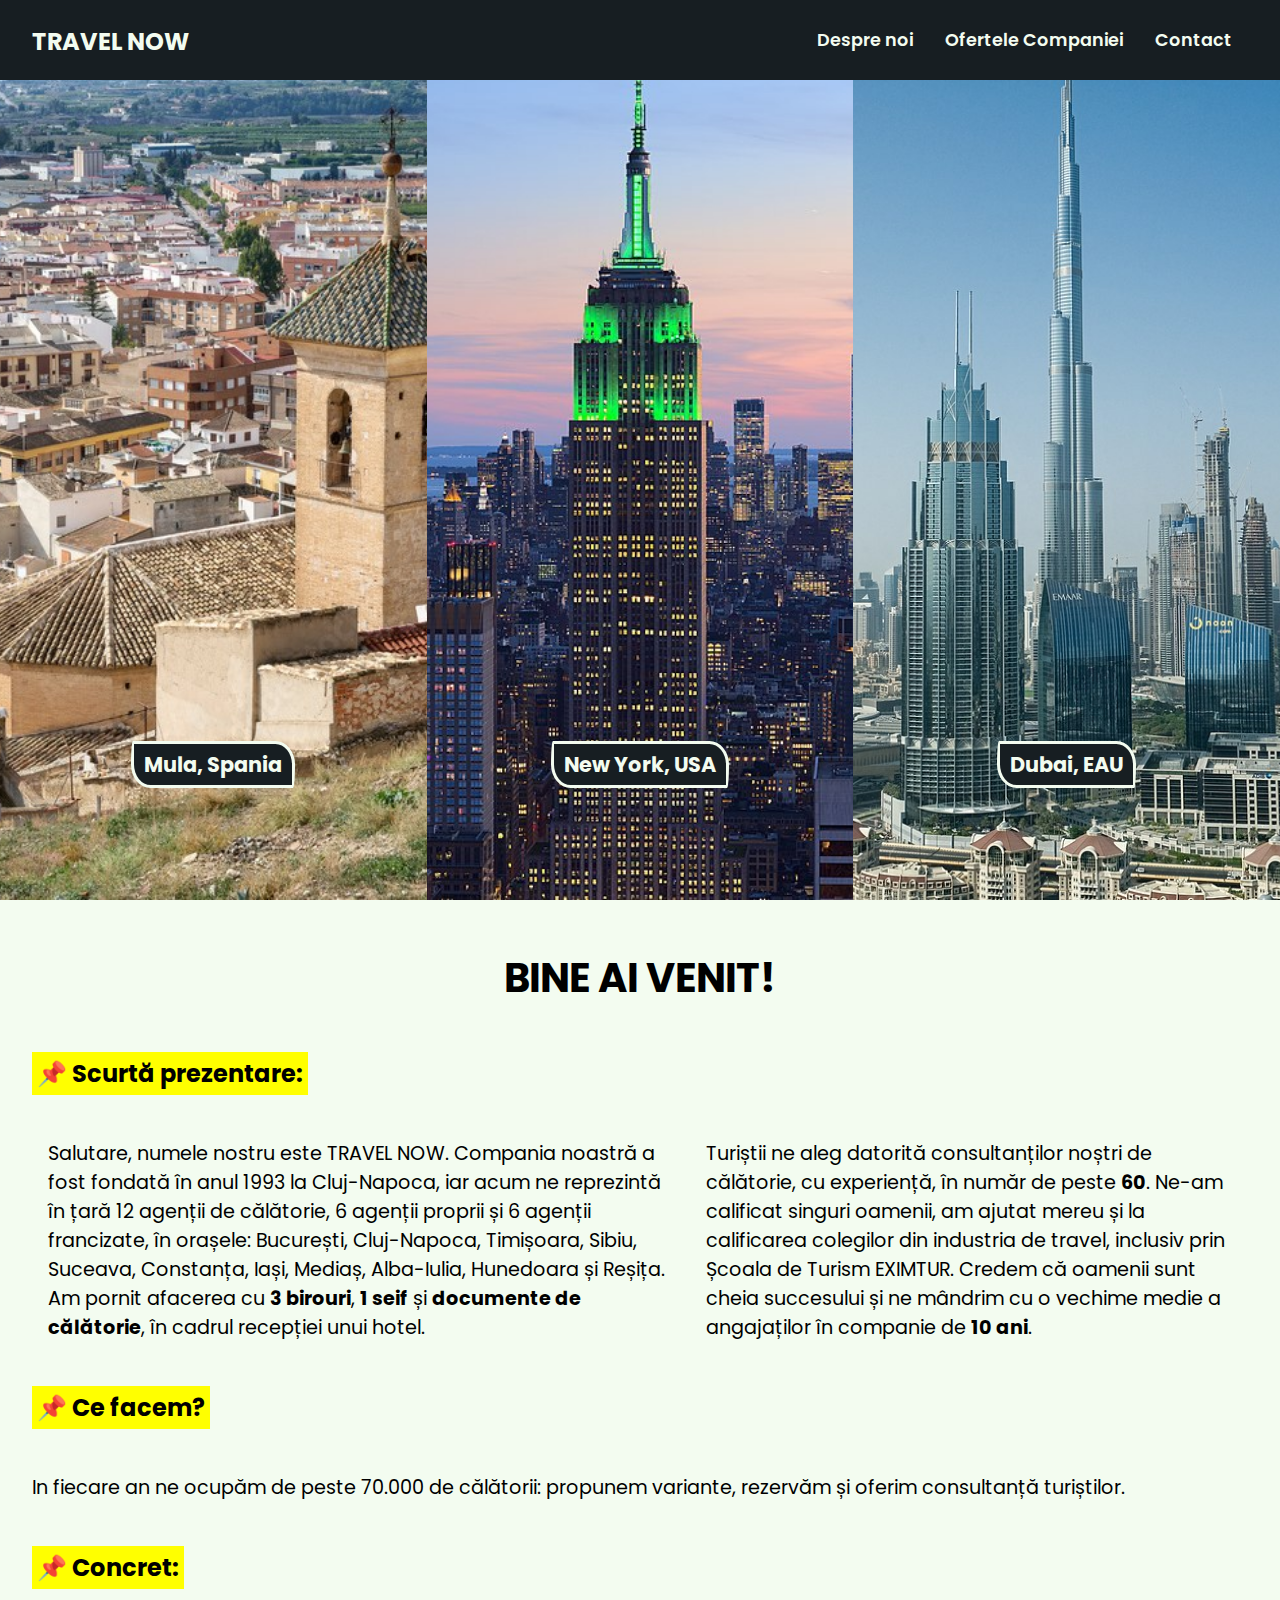
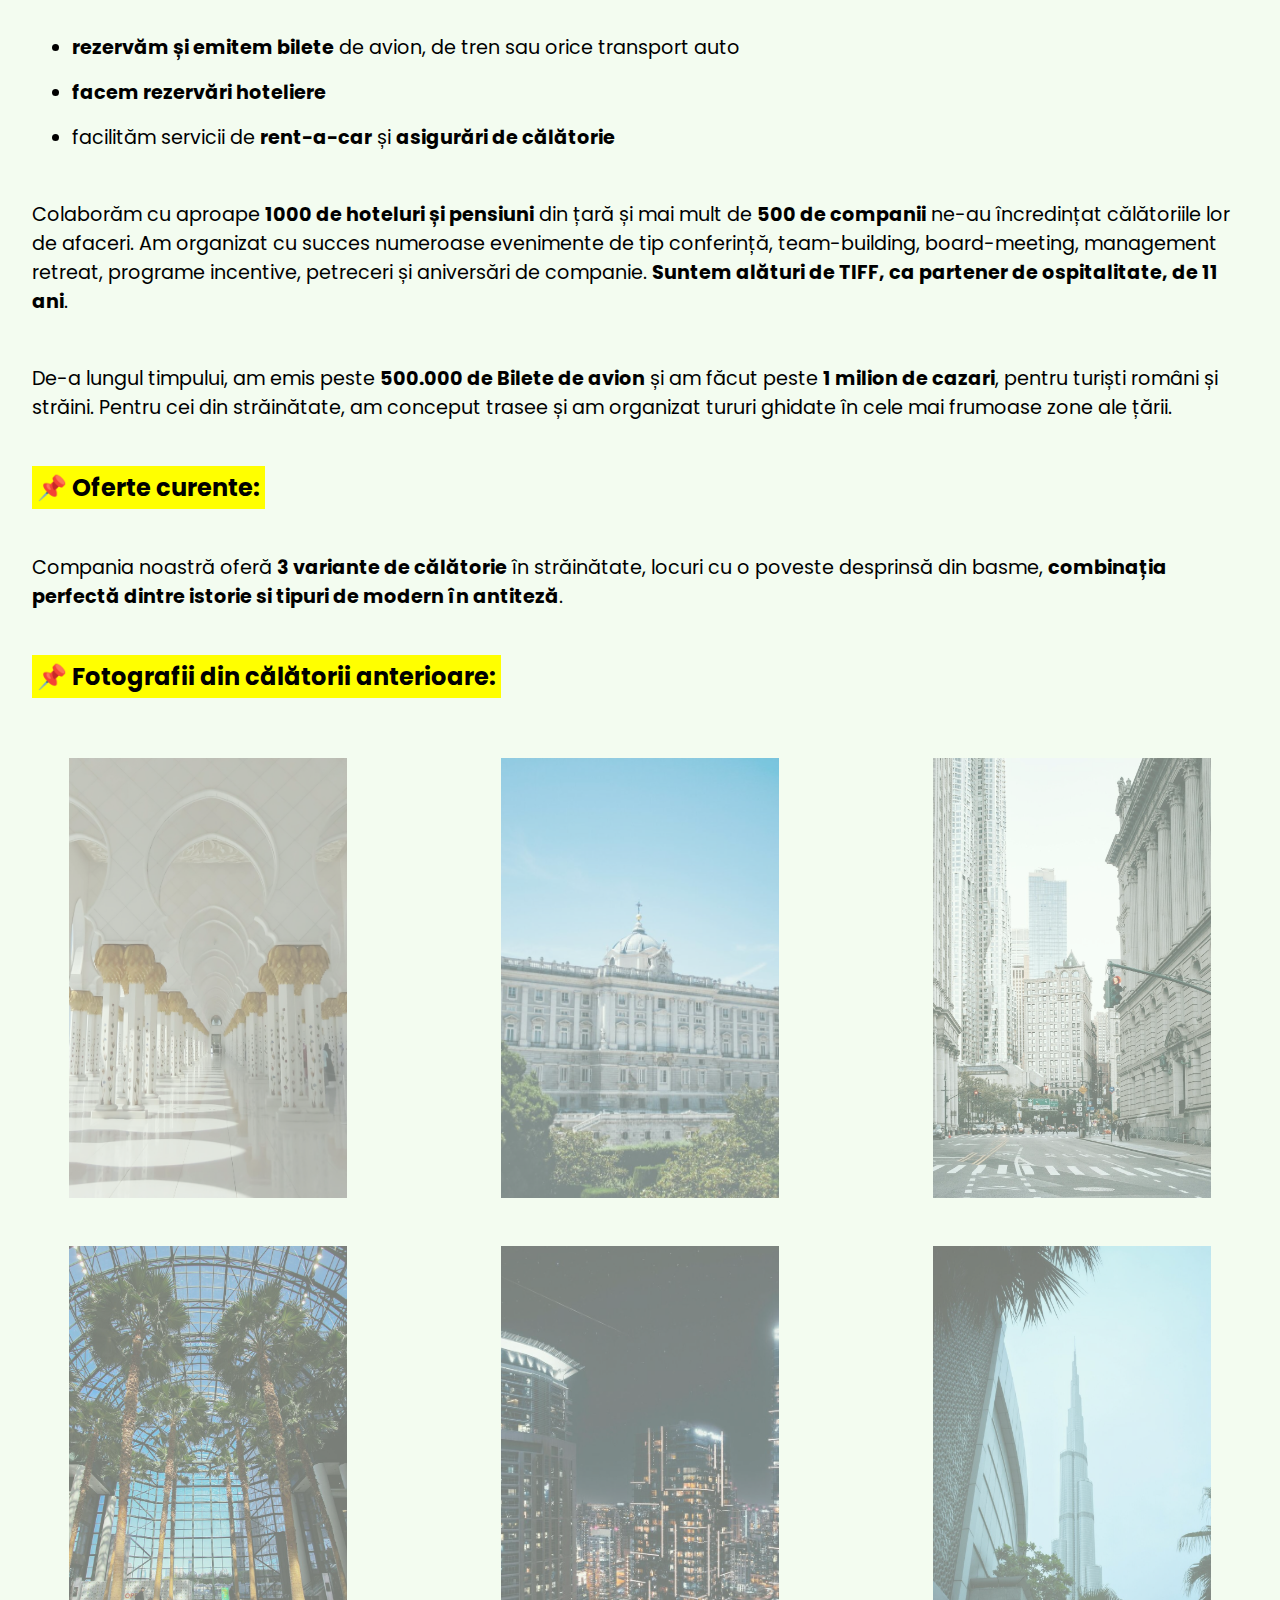
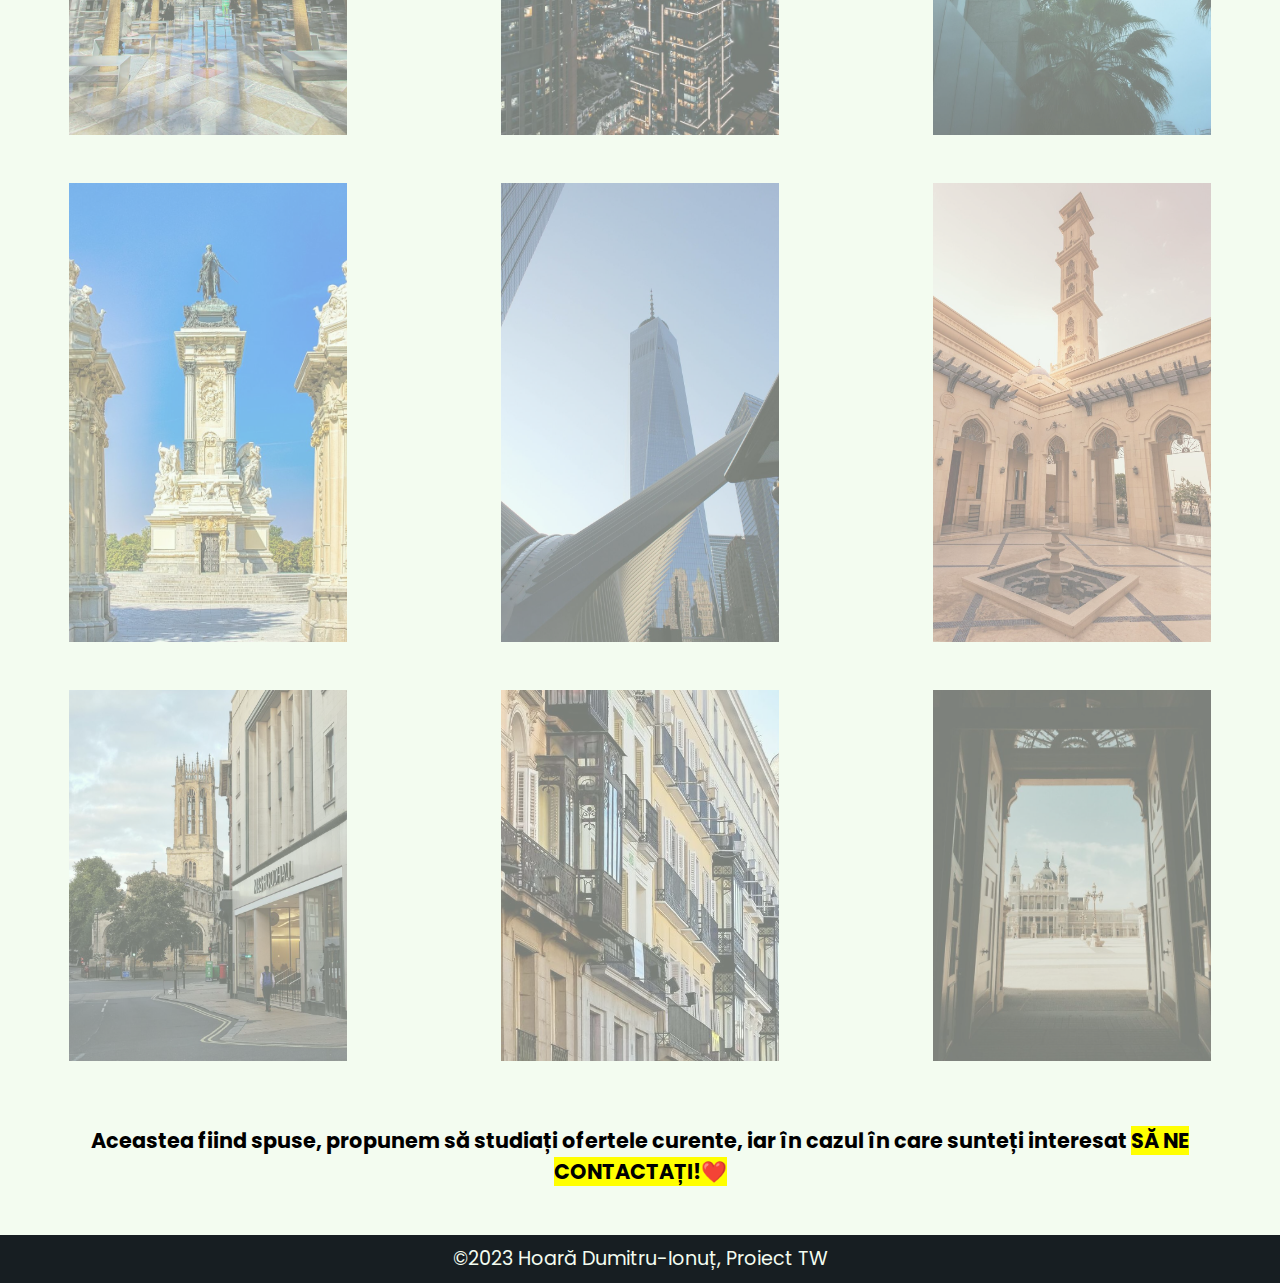
<file: index.html>
<!DOCTYPE html>
<html lang="en">
    <head>
        <meta charset="UTF-8">
        <meta http-equiv="X-UA-Compatible" content="IE=edge">
        <meta name="viewport" content="width=device-width, initial-scale=1.0">
        <title>Travel Now</title>
        <link href="https://fonts.googleapis.com/css2?family=Poppins:wght@400;500;600;700;800;900&display=swap" rel="stylesheet">
        <link rel="stylesheet" href="./styles/styleMainPage.css">
        <link rel="stylesheet" href="./styles/styleNavBar.css">
        <link rel="stylesheet" href="./styles/styleContainerImagini.css">
        <link rel="icon" type="image/x-icon" href="favicon.png"> 
    </head>
    <body>
        <header>
            <nav>
                <div id = "elementeNav">
                    <a href="index.html"><p>TRAVEL NOW</p></a>
                    <ul>
                        <li><a href="index.html">Despre noi</a></li>
                        <li>Ofertele Companiei
                            <ul id = "listaLocatiiOferta">
                                <li><a href="mula.html">Mula</a></li>
                                <li><a href="newyork.html">New York</a></li>
                                <li><a href="dubai.html">Dubai</a></li>
                            </ul>
                        </li>
                        <li><a href="contact.html">Contact</a></li>
                    </ul>
                </div>
                <div id = "elementeNavMediaQ">
                    <ul>
                        <li><a href="index.html">Despre noi</a></li>
                        <li>Ofertele Companiei
                            <ul id = "listaLocatiiOfertaMediaQ">
                                <li><a href="mula.html">Mula</a></li>
                                <li><a href="newyork.html">New York</a></li>
                                <li><a href="dubai.html">Dubai</a></li>
                            </ul>
                        </li>
                        <li><a href="contact.html">Contact</a></li>
                    </ul>
                </div>
            </nav>
        </header>
        <!--NAV-->
        <section id = "containerPoze">
            <a class="linkPoza" href="mula.html">
                <img class="pozaGalerie" src="./mula.jpg" alt="Fotografie Mula"/>
                <p>Mula, Spania</p>
            </a>
            <a class="linkPoza" href="newyork.html">
                <img class="pozaGalerie" src="./nyPoza.jpg" alt="Fotografie New York" />
                <p>New York, USA</p>
            </a>
            <a class="linkPoza" href="dubai.html">
                <img class="pozaGalerie" src="./dubaiPoza.jpg" alt="Fotografie Dubai" />
                <p>Dubai, EAU</p>
            </a>
        </section>
        <section id = "containerPozeMediaQ"> <!--Aici o să fie o galerie făcută cu JS, am pus doar o imagine care să țină locul-->
            <img src="./nyPozaMediaQ.jpg" alt="Fotografie Mula">
            <p>Vino și tu în călătoria vieții tale!</p>
        </section>
        <!--GALERIE 1-->
        <section id = "descriereCompanie">
            <h1>Bine ai venit!</h1>
            <h2>Scurtă prezentare: </h2>
            <div>
                <p>Salutare, numele nostru este TRAVEL NOW. Compania noastră a fost fondată în anul 1993 la Cluj-Napoca, iar acum ne reprezintă în țară 12 agenții de călătorie, 6 agenții proprii și 6 agenții francizate, în orașele: București, Cluj-Napoca, Timișoara, Sibiu, Suceava, Constanța, Iași, Mediaș, Alba-Iulia, Hunedoara și Reșița.
                    Am pornit afacerea cu <b>3 birouri</b>, <b>1 seif</b> și <b>documente de călătorie</b>, în cadrul recepției unui hotel.
                </p>
                <p>
                    Turiștii ne aleg datorită consultanților noștri de călătorie, cu experiență, în număr de peste <b>60</b>. Ne-am calificat singuri oamenii, am ajutat mereu și la calificarea colegilor din industria de travel, inclusiv prin Școala de Turism EXIMTUR. Credem că oamenii sunt cheia succesului și ne mândrim cu o vechime medie a angajaților în companie de <b>10 ani</b>.
                </p>
            </div>
        </section>
        <!--SCURTA PREZENTARE-->
        <section id = "descriereActivitate">
            <h2>Ce facem? </h2>
            <p>In fiecare an ne ocupăm de peste 70.000 de călătorii: propunem variante, rezervăm și oferim consultanță turiștilor.</p>
            <h2>Concret: </h2>
            <ul>
                <li><b>rezervăm și emitem bilete</b> de avion, de tren sau orice transport auto</li>
                <li><b>facem rezervări hoteliere</b></li>
                <li>facilităm servicii de <b>rent-a-car</b> și <b>asigurări de călătorie</b></li>
            </ul>
            <p>Colaborăm cu aproape <b>1000 de hoteluri și pensiuni</b> din țară și mai mult de <b>500 de companii</b> ne-au încredințat călătoriile lor de afaceri. Am organizat cu succes numeroase evenimente de tip conferință, team-building, board-meeting, management retreat, programe incentive, petreceri și aniversări de companie. <b>Suntem alături de TIFF, ca partener de ospitalitate, de 11 ani</b>.</p>
            <p>De-a lungul timpului, am emis peste <b>500.000 de Bilete de avion</b> și am făcut peste <b>1 milion de cazari</b>, pentru turiști români și străini. Pentru cei din străinătate, am conceput trasee și am organizat tururi ghidate în cele mai frumoase zone ale țării.</p>
            <h2>Oferte curente:</h2>
            <p>Compania noastră oferă <b>3 variante de călătorie</b> în străinătate, locuri cu o poveste desprinsă din basme, <b>combinația perfectă dintre istorie si tipuri de modern în antiteză</b>.</p>
        </section>
        <!--DESCRIERE ACTIVITATE-->
        <article id="galeriePromo">
            <h2>Fotografii din călătorii anterioare: </h2>
            <div id = "containerPozeGrid">
                <figure class="itemGalerie">
                    <img src="images/fotografie1.jpg" alt = "Fotografie 1" title = "Fotografie 1" class="imagineGalerie" id = "imagine1">
                </figure>
                <figure class="itemGalerie">
                    <img src="images/fotografie2.jpg" alt = "Fotografie 2" title = "Fotografie 2" class="imagineGalerie" id = "imagine2"> 
                </figure>
                <figure class="itemGalerie">
                    <img src="images/Fotografie3.jpg" alt = "Fotografie 3" title = "Fotografie 3" class="imagineGalerie" id = "imagine3">
                </figure>
                <figure class="itemGalerie">
                    <img src="images/Fotografie4.jpg" alt = "Fotografie 4" title = "Fotografie 4" class="imagineGalerie" id = "imagine4">
                </figure>
                <figure class="itemGalerie">
                    <img src="images/Fotografie5.jpg" alt = "Fotografie 5" title = "Fotografie 5" class="imagineGalerie" id = "imagine5">
                </figure>
                <figure class="itemGalerie">
                    <img src="images/Fotografie6.jpg" alt = "Fotografie 6" title = "Fotografie 6" class="imagineGalerie" id = "imagine6">
                </figure>
                <figure class="itemGalerie"> 
                    <img src="images/Fotografie7.jpg" alt = "Fotografie 7" title = "Fotografie 7" class="imagineGalerie" id = "imagine7">
                </figure>
                <figure class="itemGalerie">
                    <img src="images/Fotografie8.jpg" alt = "Fotografie 8" title = "Fotografie 8" class="imagineGalerie" id = "imagine8">
                </figure>
                <figure class="itemGalerie">
                    <img src="images/Fotografie9.jpg" alt = "Fotografie 9" title = "Fotografie 9" class="imagineGalerie" id = "imagine9">
                </figure>
                <figure class="itemGalerie">
                    <img src="images/Fotografie10.jpg" alt = "Fotografie 10" title = "Fotografie 10" class="imagineGalerie" id = "imagine10">
                </figure>
                <figure class="itemGalerie">
                    <img src="images/Fotografie11.jpg" alt = "Fotografie 11" title = "Fotografie 11" class="imagineGalerie" id = "imagine11">
                </figure>
                <figure class="itemGalerie">
                    <img src="images/Fotografie12.jpg" alt = "Fotografie 12" title = "Fotografie 12" class="imagineGalerie" id = "imagine12">
                </figure>
            </div>
        </article> 
        <!--GALERIE 2-->   
        <section id="concluzie">
            <p>Aceastea fiind spuse, propunem să studiați ofertele curente, iar în cazul în care sunteți interesat <span>să ne contactați!</span></p>
        </section>
        <footer>
            <div id = "elementeFooter">
                <p>©2023 Hoară Dumitru-Ionuț, Proiect TW</p>
            </div>
        </footer>
    </body>
</html>
</file>
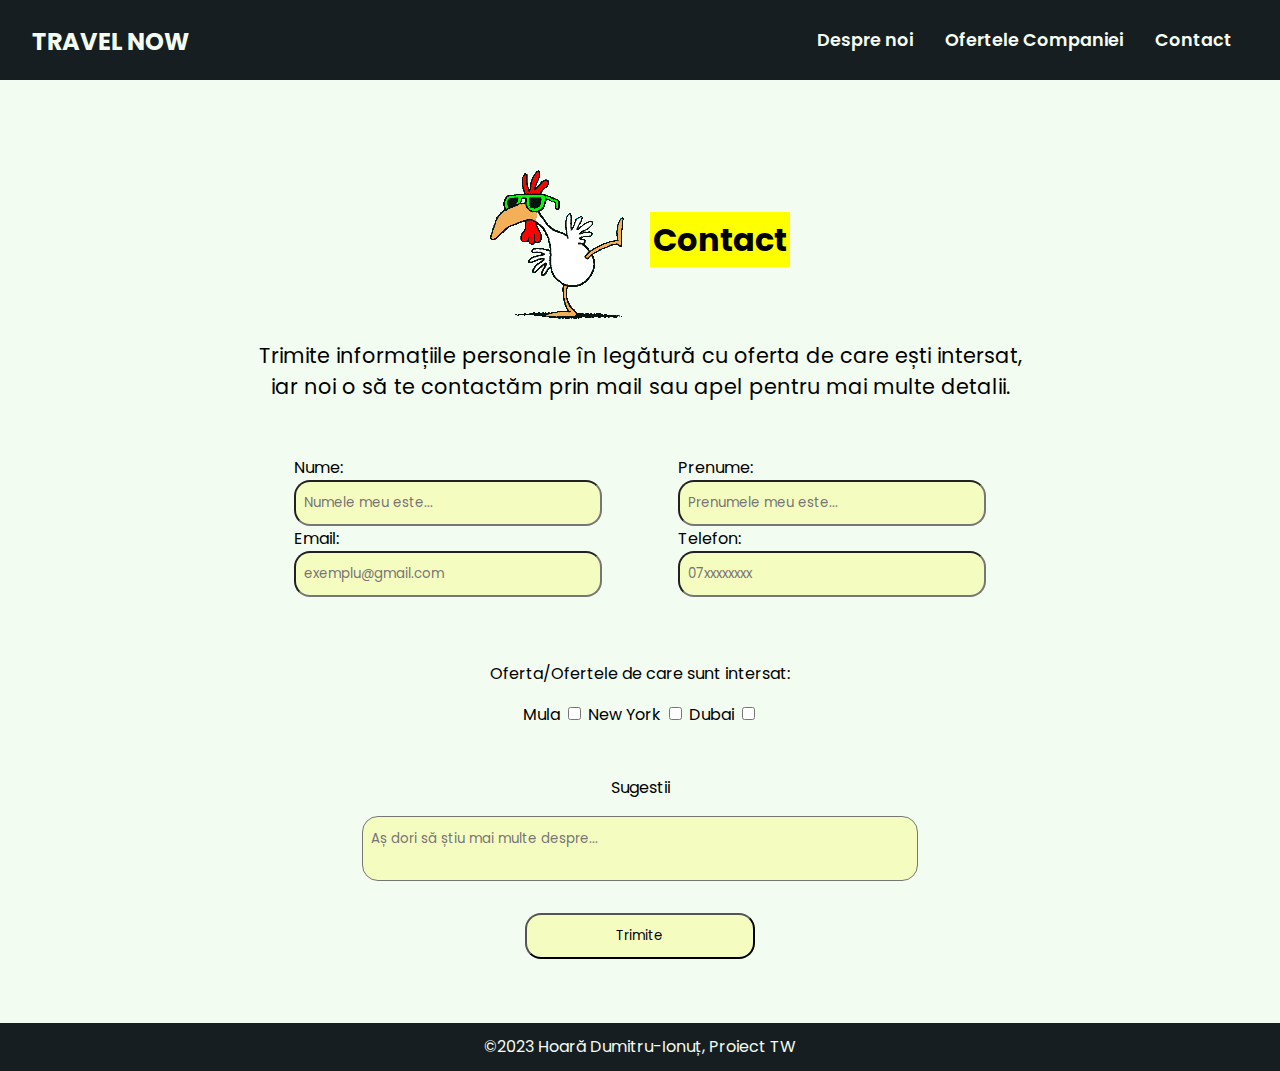
<file: contact.html>
<!DOCTYPE html>
<html lang="en">
<head>
    <meta charset="UTF-8">
    <meta http-equiv="X-UA-Compatible" content="IE=edge">
    <meta name="viewport" content="width=device-width, initial-scale=1.0">
    <link rel="icon" type="image/x-icon" href="favicon.png"> 
    <link href="https://fonts.googleapis.com/css2?family=Poppins:wght@400;500;600;700;800;900&display=swap" rel="stylesheet">
    <link rel="stylesheet" href="./styles/styleNavBar.css">
    <link rel="stylesheet" href="./styles/contact.css">
    <title>Travel Now - Contact</title>
</head>
<body>
    <header>
        <nav>
            <div id = "elementeNav">
                <a href="index.html"><p>TRAVEL NOW</p></a>
                <ul>
                    <li><a href="index.html">Despre noi</a></li>
                    <li>Ofertele Companiei
                        <ul id = "listaLocatiiOferta">
                            <li><a href="mula.html">Mula</a></li>
                            <li><a href="newyork.html">New York</a></li>
                            <li><a href="dubai.html">Dubai</a></li>
                        </ul>
                    </li>
                    <li><a href="contact.html">Contact</a></li>
                </ul>
            </div>
            <div id = "elementeNavMediaQ">
                <ul>
                    <li><a href="index.html">Despre noi</a></li>
                    <li>Ofertele Companiei
                        <ul id = "listaLocatiiOfertaMediaQ">
                            <li><a href="mula.html">Mula</a></li>
                            <li><a href="newyork.html">New York</a></li>
                            <li><a href="dubai.html">Dubai</a></li>
                        </ul>
                    </li>
                    <li><a href="contact.html">Contact</a></li>
                </ul>
            </div>
        </nav>
    </header>
    <section id = "contact">
        <div>
            <img src="images/pui.gif" alt="Gif cu un pui">
            <h1>Contact</h1>
        </div>
        <p>Trimite informațiile personale în legătură cu oferta de care ești intersat, iar noi o să te contactăm prin mail sau apel pentru mai multe detalii.</p>
        <form action="">
            <div class = "tipDiv1">
                <div>
                    <label for="lname">Nume: </label>
                    <input type="text" name="lastname" id="lname" placeholder="Numele meu este...">
                </div>
                <div>
                    <label for="fname">Prenume: </label>
                    <input type="text" name="firstname" id="fname" placeholder="Prenumele meu este...">
                </div>
            </div>
            <div class="tipDiv1">
                <div>
                    <label for="email">Email: </label>
                    <input type="email" name="email" id="email" placeholder="exemplu@gmail.com">
                </div>
                <div>
                    <label for="phone">Telefon: </label>
                    <input type="text" name="telefon" id="telefon" placeholder="07xxxxxxxx">
                </div>
            </div>
            <div id = "oferte">
                <p>Oferta/Ofertele de care sunt intersat:</p>
                <div>
                    <label for="mula">Mula</label>
                    <input type="checkbox" value = "Mula" id="mula">
                    <label for="newyork">New York</label>
                    <input type="checkbox" value = "New York" id="newyork">
                    <label for="dubai">Dubai</label>
                    <input type="checkbox" value = "Dubai" id="dubai">
                </div>
            </div>
            <div class="tipDiv2">
                <label for="sugestii">Sugestii</label>
                <textarea name="sugestii" id="sugestii" placeholder="Aș dori să știu mai multe despre..."></textarea>
            </div>
            <button id = "sendButton">Trimite</button>
        </form>
    </section>
    <footer>
        <div id = "elementeFooter">
            <p>©2023 Hoară Dumitru-Ionuț, Proiect TW</p>
        </div>
    </footer>
</body>
</html>
</file>
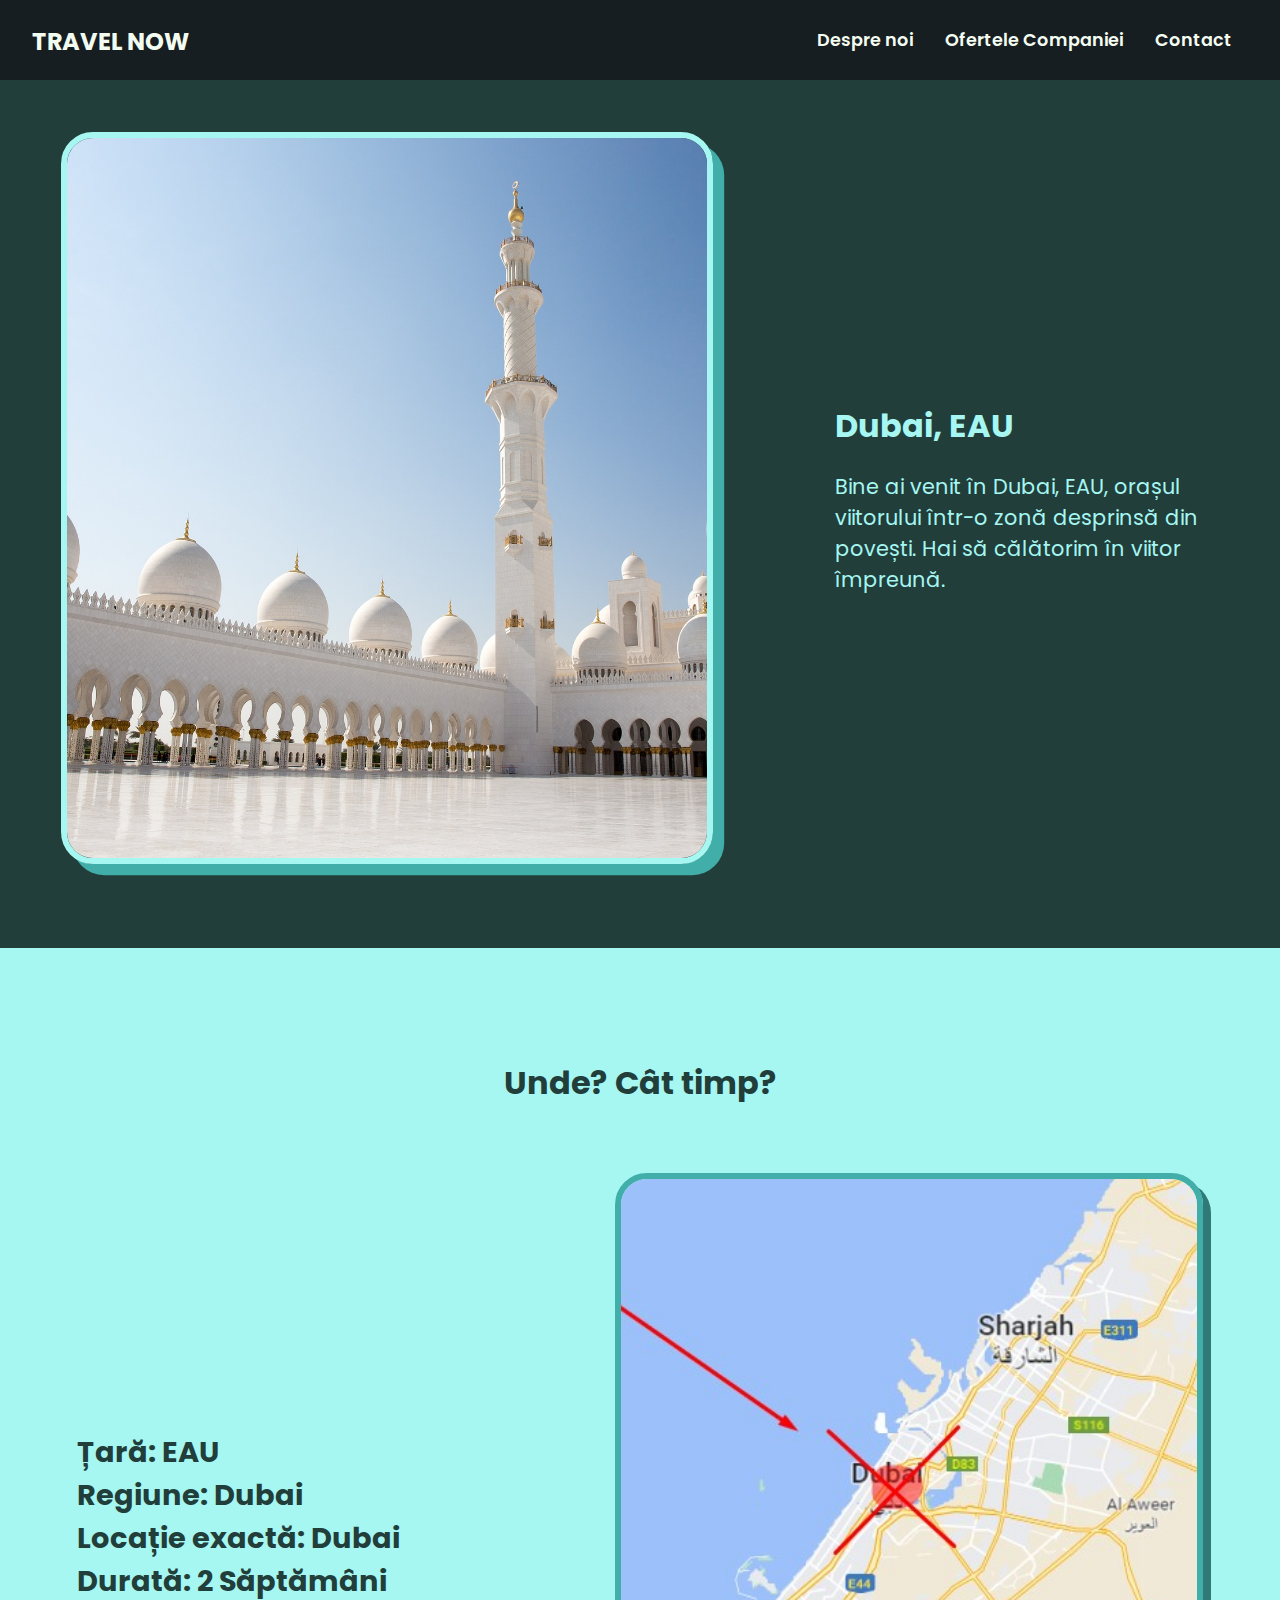
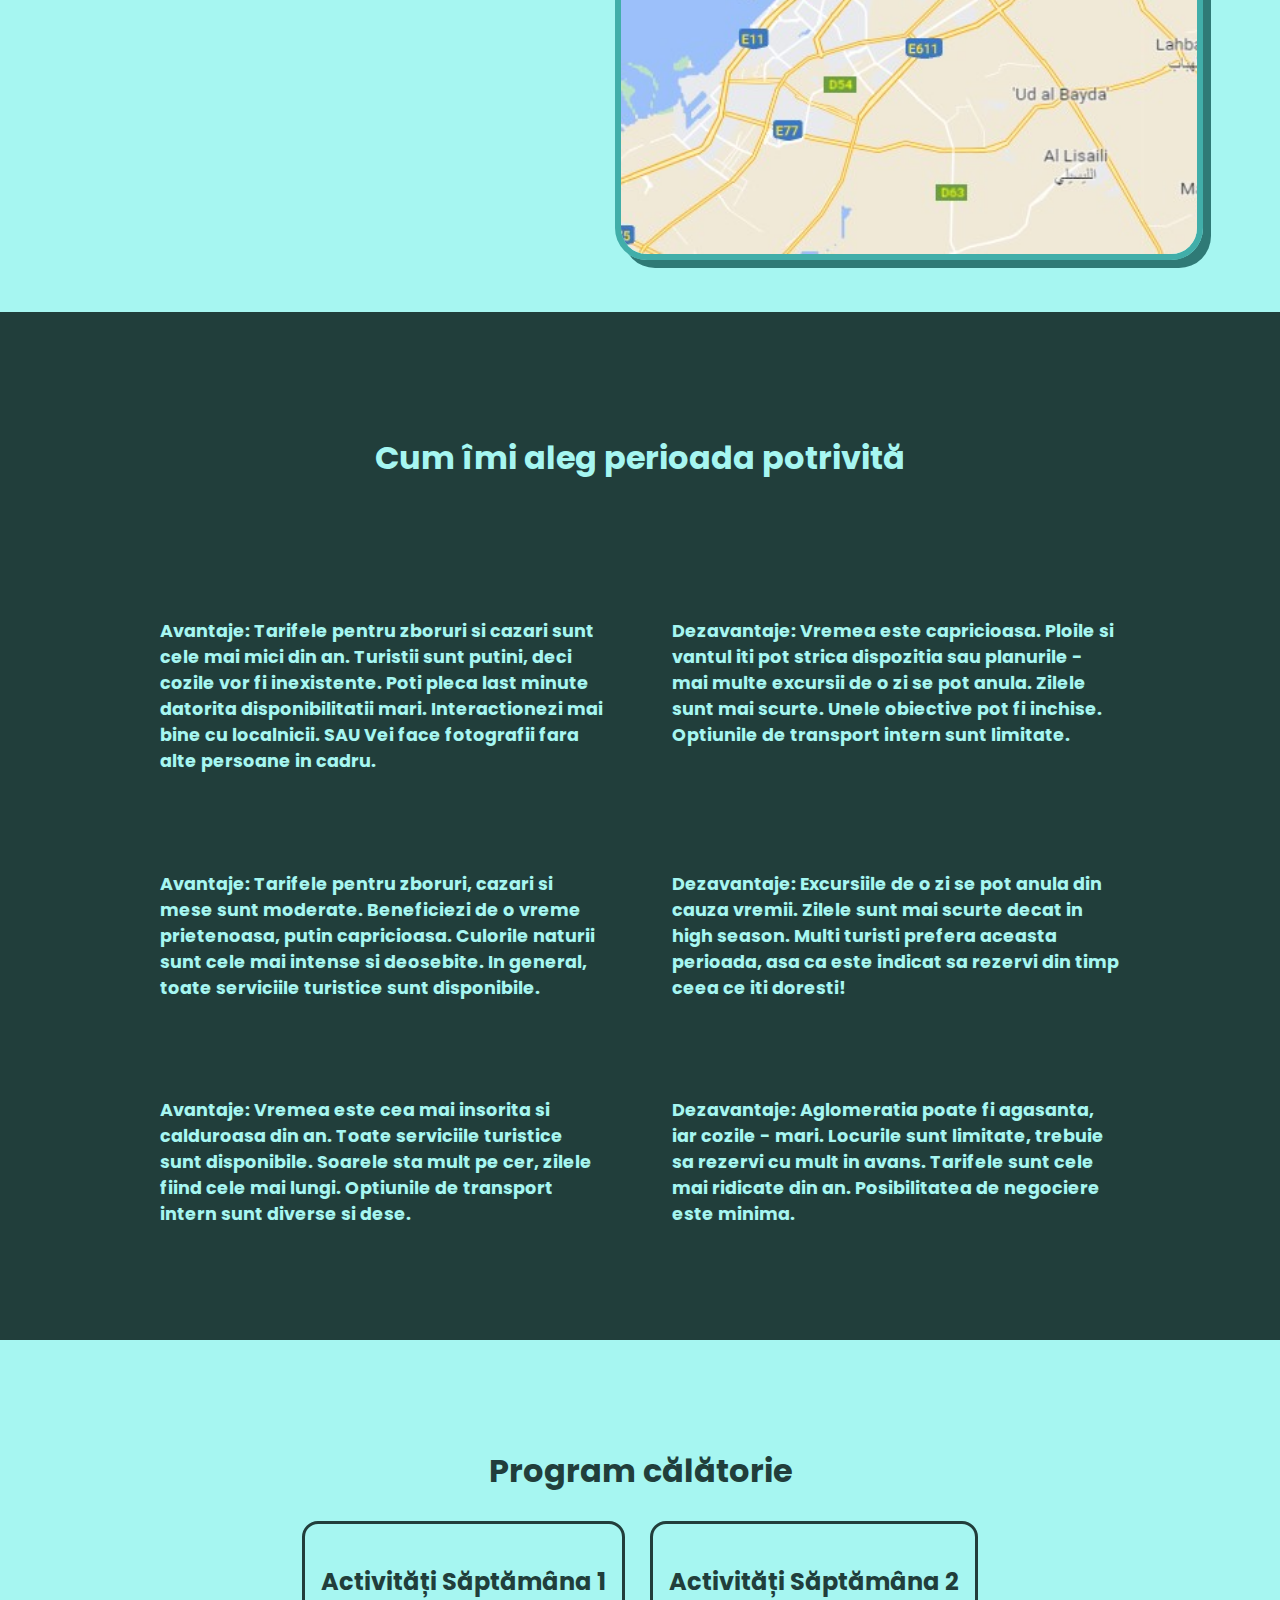
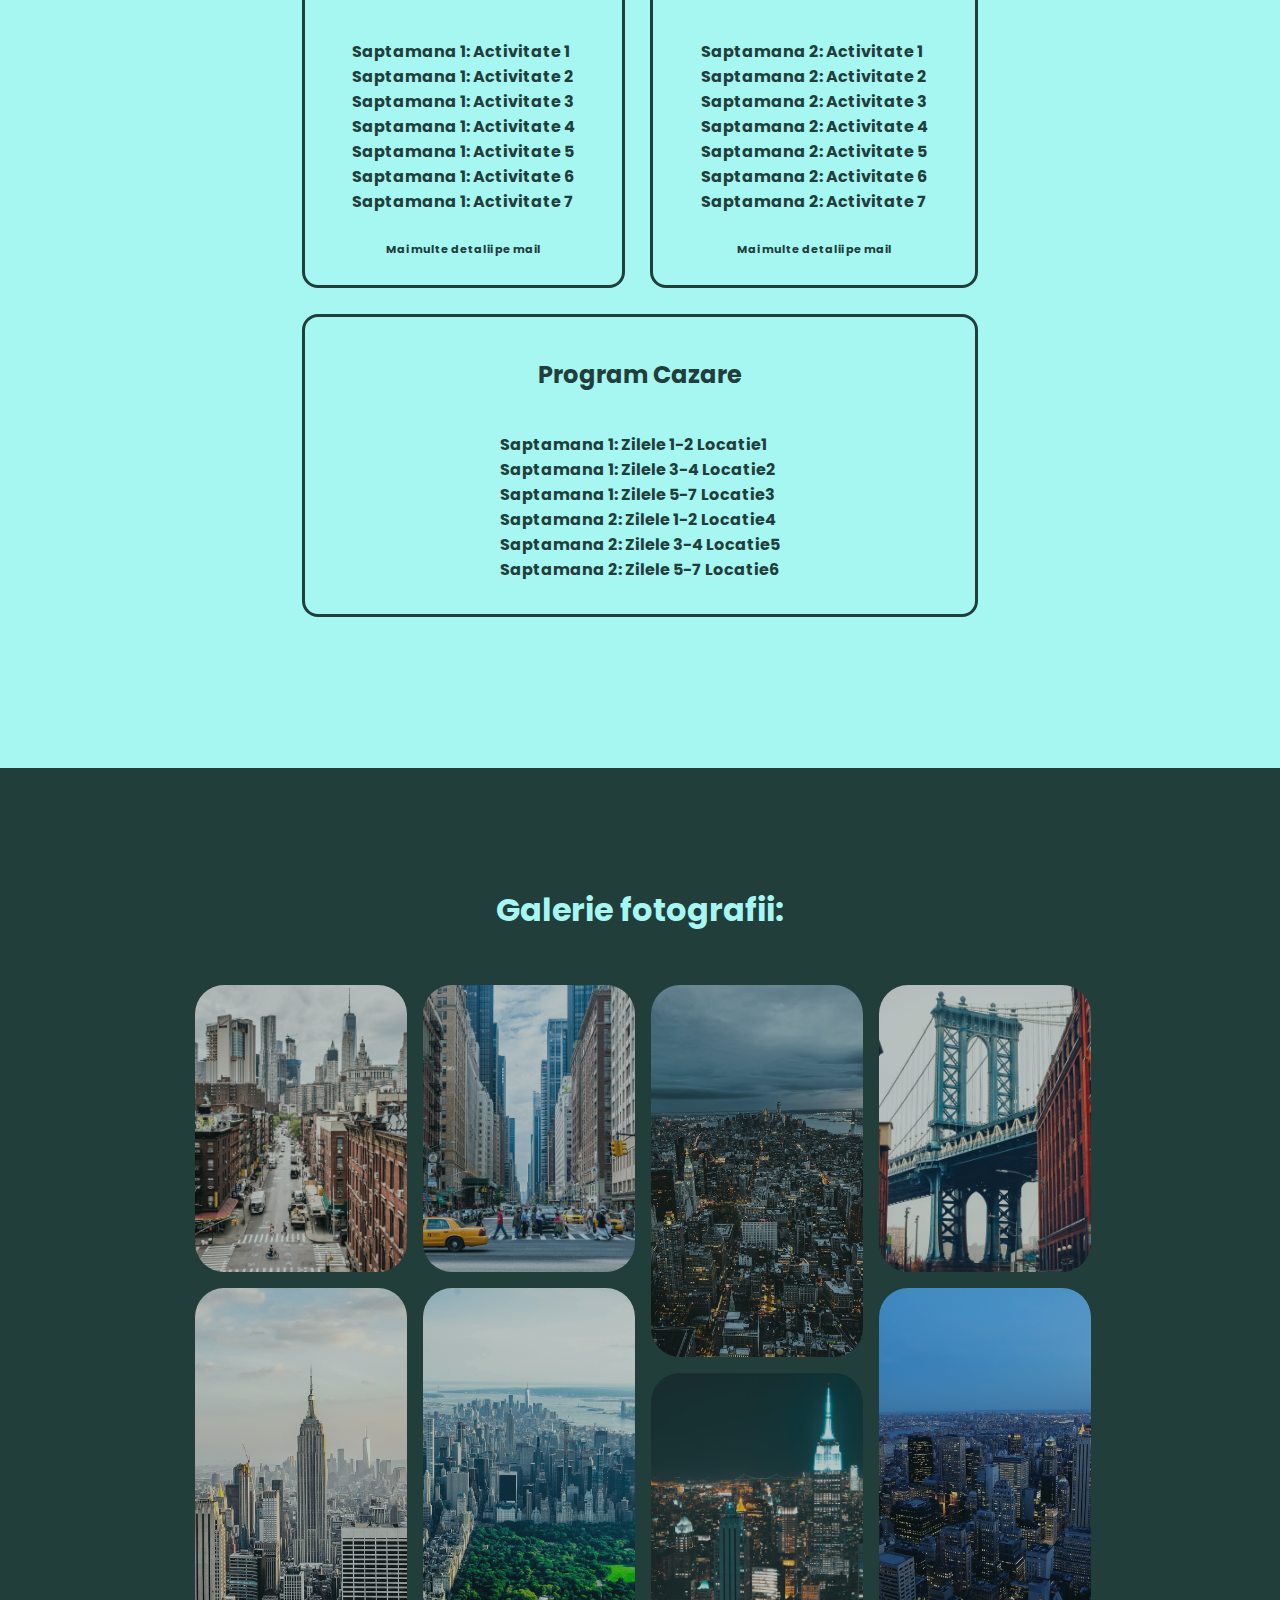
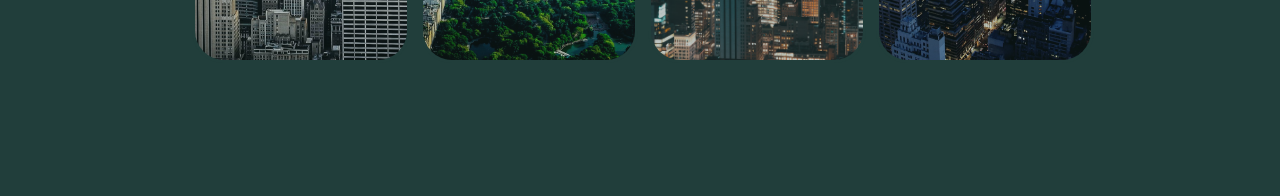
<file: dubai.html>
<!DOCTYPE html>
<html lang="en">
<head>
    <title>Travel Now - Dubai</title>
    <link rel="stylesheet" href="./styles/dubai.css">
    <link rel="stylesheet" href="./styles/styleNavBar.css">
    <link href="https://fonts.googleapis.com/css2?family=Poppins:wght@400;500;600;700;800;900&display=swap" rel="stylesheet">
    <link rel="icon" type="image/x-icon" href="favicon.png"> 
</head>
<body>
    <header>
        <nav>
            <div id = "elementeNav">
                <a href="index.html"><p>TRAVEL NOW</p></a>
                <ul>
                    <li><a href="index.html">Despre noi</a></li>
                    <li>Ofertele Companiei
                        <ul id = "listaLocatiiOferta">
                            <li><a href="mula.html">Mula</a></li>
                            <li><a href="newyork.html">New York</a></li>
                            <li><a href="dubai.html">Dubai</a></li>
                        </ul>
                    </li>
                    <li><a href="contact.html">Contact</a></li>
                </ul>
            </div>
            <div id = "elementeNavMediaQ">
                <ul>
                    <li><a href="index.html">Despre noi</a></li>
                    <li>Ofertele Companiei
                        <ul id = "listaLocatiiOfertaMediaQ">
                            <li><a href="mula.html">Mula</a></li>
                            <li><a href="newyork.html">New York</a></li>
                            <li><a href="dubai.html">Dubai</a></li>
                        </ul>
                    </li>
                    <li><a href="contact.html">Contact</a></li>
                </ul>
            </div>
        </nav>
    </header>
    <section id = "containerPrezentare">
        <img src="./images/dubai/1.jpg" alt="fotoPiataMula">
        <div id = "prezentareText">
            <h1>Dubai, EAU</h1>
            <p>Bine ai venit în Dubai, EAU, orașul viitorului într-o zonă desprinsă din povești. Hai să călătorim în viitor împreună.</p>
        </div>
    </section>
    <section id = "containerLocatie">
        <h2>Unde? Cât timp?</h2>
        <div id = "prezentareLocatie">
            <ul>
                <li>Țară: EAU</li>
                <li>Regiune: Dubai</li>
                <li>Locație exactă: Dubai</li>
                <li>Durată: 2 Săptămâni</li>
            </ul>
            <img src="./images/dubai/11.jpg" alt="Locatie Mula">
        </div>
    </section>
    <section id = "containerSezoane">
        <h2>Cum îmi aleg perioada potrivită</h2>
        <div>
            <div class="infoCard">
                <p>Sezon Extra</p>
                <div>
                    <p>Avantaje:
                        Tarifele pentru zboruri si cazari sunt cele mai mici din an.
                        Turistii sunt putini, deci cozile vor fi inexistente.
                        Poti pleca last minute datorita disponibilitatii mari.
                        Interactionezi mai bine cu localnicii. SAU Vei face fotografii fara alte persoane in cadru.
                    </p>
                    <p>Dezavantaje:
                        Vremea este capricioasa. Ploile si vantul iti pot strica dispozitia sau planurile - mai multe excursii de o zi se pot anula.
                        Zilele sunt mai scurte.
                        Unele obiective pot fi inchise.
                        Optiunile de transport intern sunt limitate.
                    </p>
                </div>
            </div>
            <div class="infoCard">
                <p>Sezon Intermediar</p>
                <div>
                    <p>Avantaje:
                        Tarifele pentru zboruri, cazari si mese sunt moderate.
                        Beneficiezi de o vreme prietenoasa, putin capricioasa.
                        Culorile naturii sunt cele mai intense si deosebite.
                        In general, toate serviciile turistice sunt disponibile.
                    </p>
                    <p>Dezavantaje:
                        Excursiile de o zi se pot anula din cauza vremii.
                        Zilele sunt mai scurte decat in high season.
                        Multi turisti prefera aceasta perioada, asa ca este indicat sa rezervi din timp ceea ce iti doresti!
                    </p>
                </div>
            </div>
            <div class="infoCard">
                <p>Sezon de Varf</p>
                <div>
                    <p>Avantaje:
                        Vremea este cea mai insorita si calduroasa din an.
                        Toate serviciile turistice sunt disponibile.
                        Soarele sta mult pe cer, zilele fiind cele mai lungi.
                        Optiunile de transport intern sunt diverse si dese.
                    </p>
                    <p>Dezavantaje:
                        Aglomeratia poate fi agasanta, iar cozile - mari.
                        Locurile sunt limitate, trebuie sa rezervi cu mult in avans.
                        Tarifele sunt cele mai ridicate din an.
                        Posibilitatea de negociere este minima.
                    </p>
                </div>
            </div>
        </div>
    </section>
    <section id = "containerProgram">
        <h2>Program călătorie</h2>
        <div id = "containerArticole">
            <article id = "activitatiSaptamana1" class = "activitati">
                <h3>Activități Săptămâna 1</h3>
                <ul>
                    <li>Saptamana 1: Activitate 1</li>
                    <li>Saptamana 1: Activitate 2</li>
                    <li>Saptamana 1: Activitate 3</li>
                    <li>Saptamana 1: Activitate 4</li>
                    <li>Saptamana 1: Activitate 5</li>
                    <li>Saptamana 1: Activitate 6</li>
                    <li>Saptamana 1: Activitate 7</li>
                </ul>
                <p>Mai multe detalii pe mail</p>
            </article>
            <article id = "activitatiSaptamana2" class = "activitati">
                <h3>Activități Săptămâna 2</h3>
                <ul>
                    <li>Saptamana 2: Activitate 1</li>
                    <li>Saptamana 2: Activitate 2</li>
                    <li>Saptamana 2: Activitate 3</li>
                    <li>Saptamana 2: Activitate 4</li>
                    <li>Saptamana 2: Activitate 5</li>
                    <li>Saptamana 2: Activitate 6</li>
                    <li>Saptamana 2: Activitate 7</li>
                </ul>
                <p>Mai multe detalii pe mail</p>
            </article>
            <article id = "programCazare" class = "activitati">
                <h3>Program Cazare</h3>
                <ul>
                    <li>Saptamana 1: Zilele 1-2 Locatie1</li>
                    <li>Saptamana 1: Zilele 3-4 Locatie2</li>
                    <li>Saptamana 1: Zilele 5-7 Locatie3</li>
                    <li>Saptamana 2: Zilele 1-2 Locatie4</li>
                    <li>Saptamana 2: Zilele 3-4 Locatie5</li>
                    <li>Saptamana 2: Zilele 5-7 Locatie6</li>
                </ul>
            </article>
        </div>
    </section>
    <section id = "containerGalerie">
        <h2>Galerie fotografii: </h2>
        <div id = "galerieFoto">
            <img src="images/newyork/1.jpg" alt="imagine1" id = "imagine1" class="fotoGalerie">
            <img src="images/newyork/2.jpg" alt="imagine2" id = "imagine2" class="fotoGalerie">
            <img src="images/newyork/9.jpg" alt="imagine3" id = "imagine3" class="fotoGalerie">
            <img src="images/newyork/4.jpg" alt="imagine4" id = "imagine4" class="fotoGalerie">
            <img src="images/newyork/5.jpg" alt="imagine5" id = "imagine5" class="fotoGalerie">
            <img src="images/newyork/6.jpg" alt="imagine6" id = "imagine6" class="fotoGalerie">
            <img src="images/newyork/7.jpg" alt="imagine7" id = "imagine7" class="fotoGalerie">
            <img src="images/newyork/8.jpg" alt="imagine8" id = "imagine8" class="fotoGalerie">
        </div>
    </section>
</body>
</html>
</file>
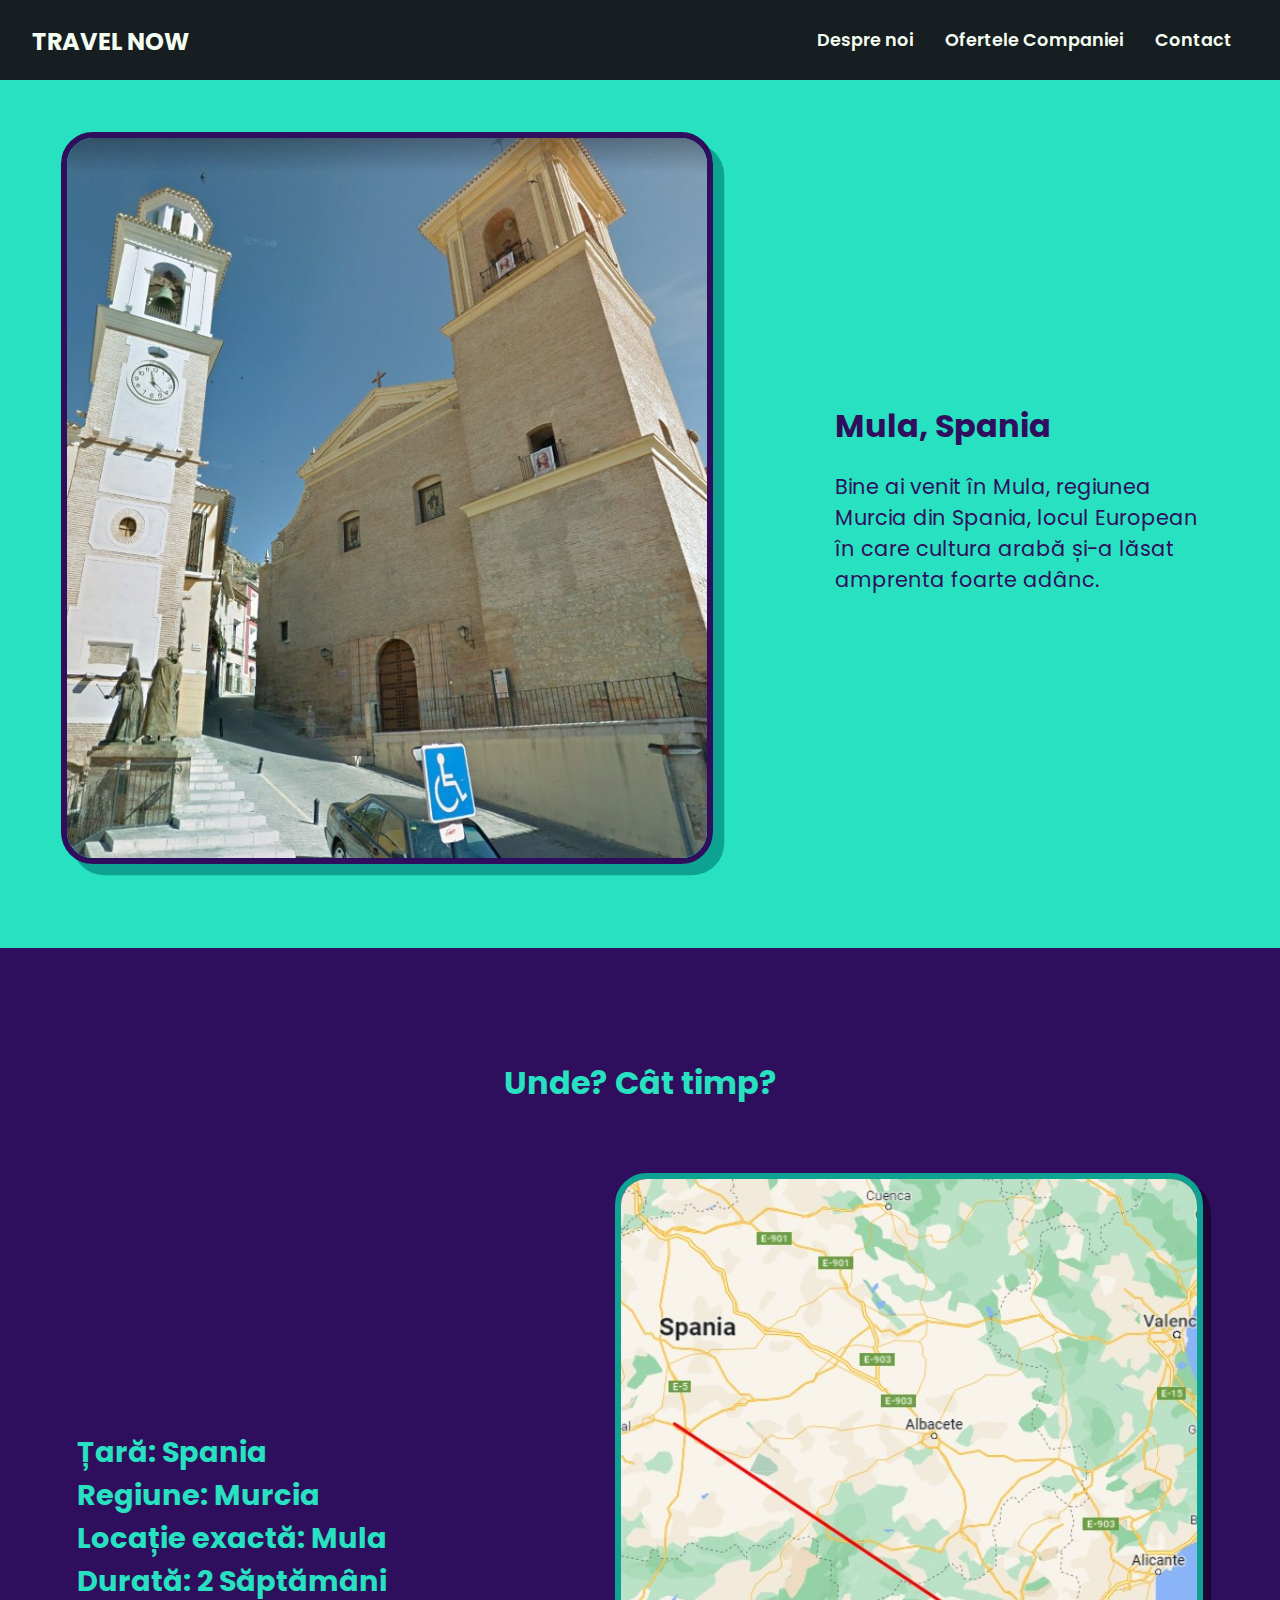
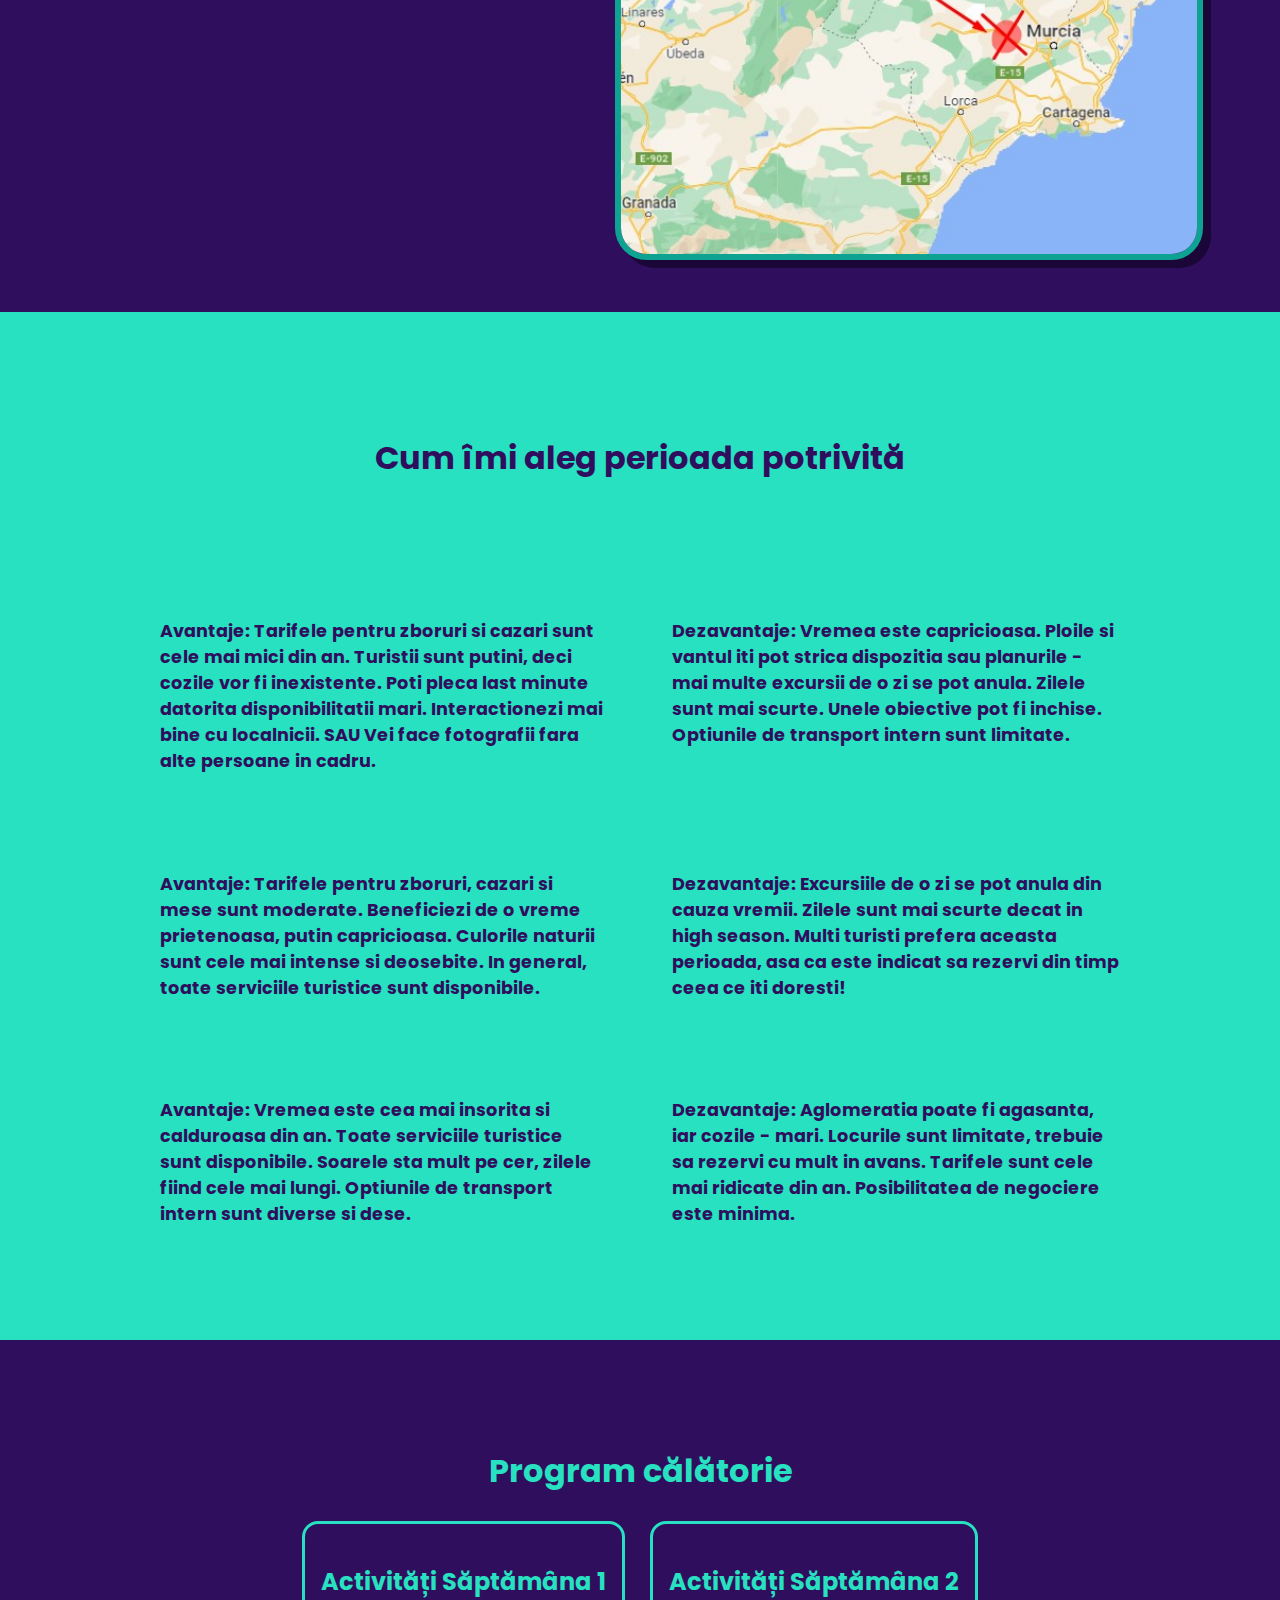
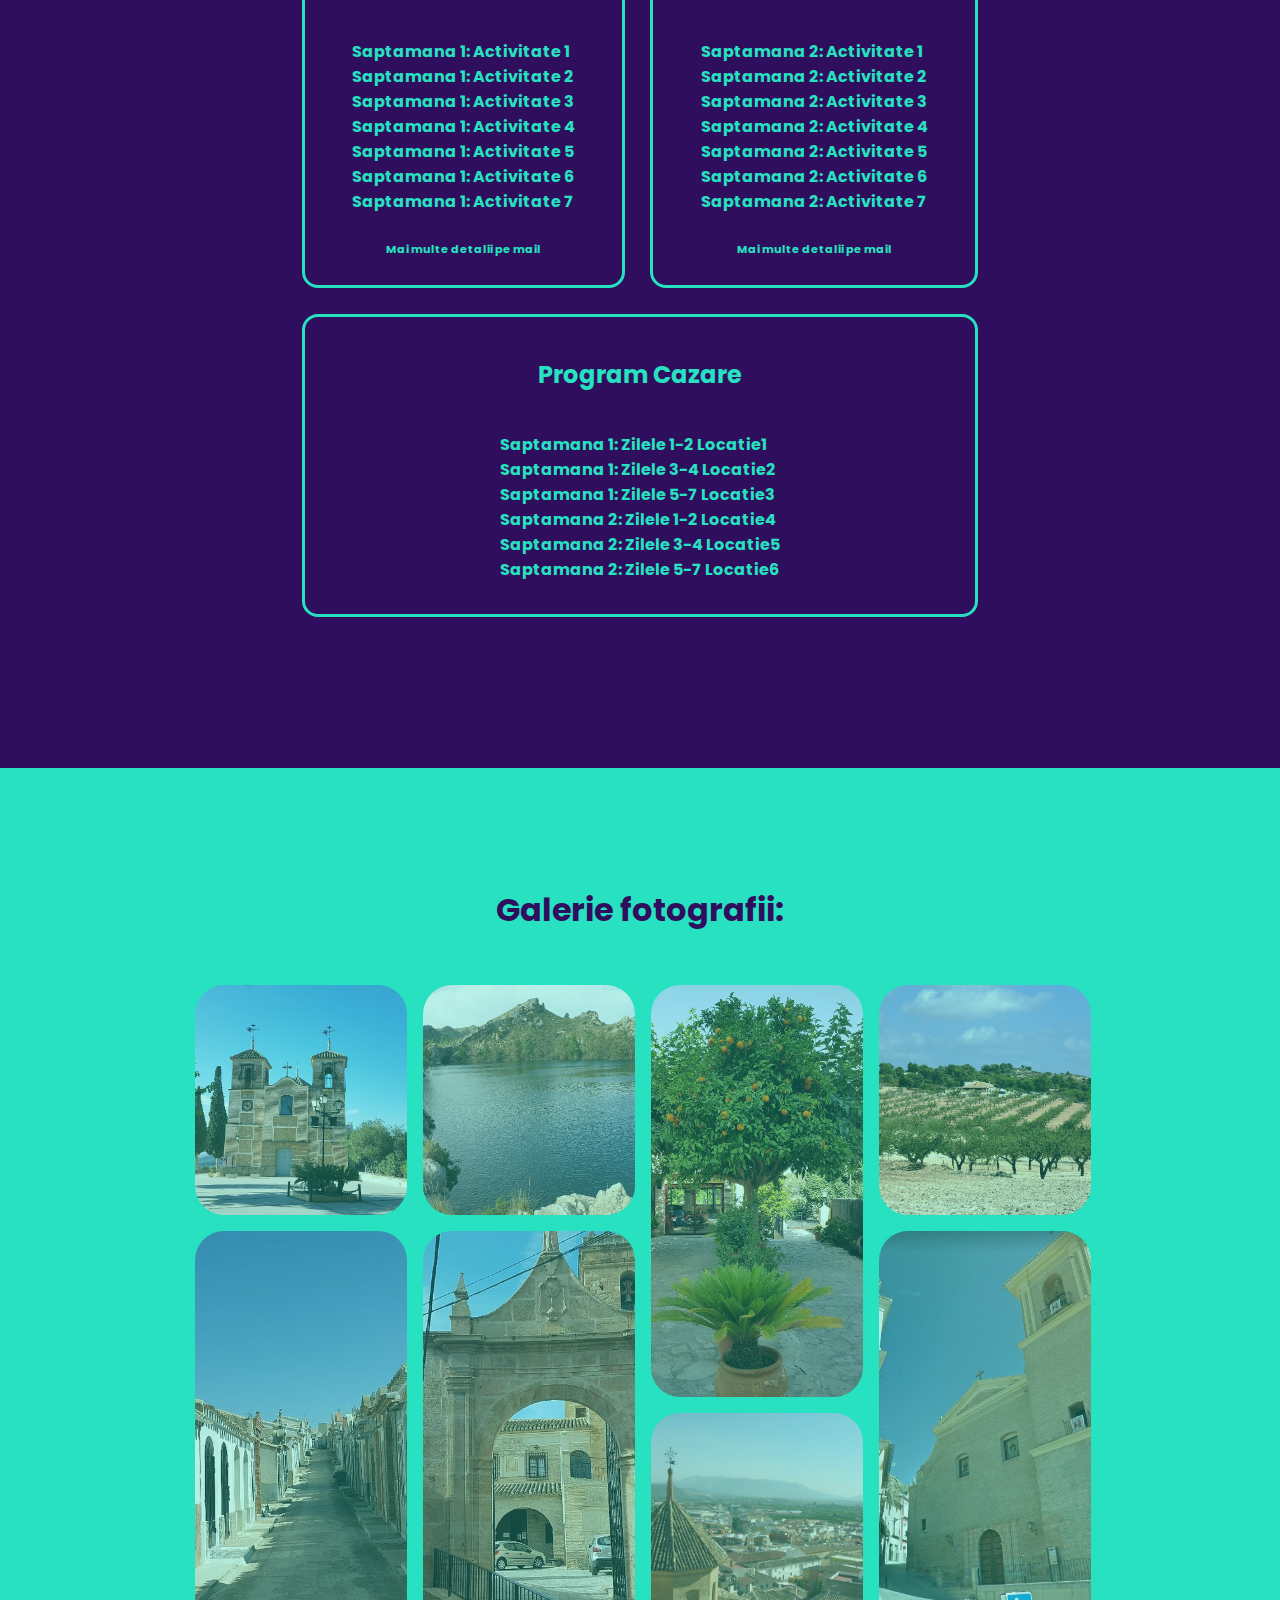
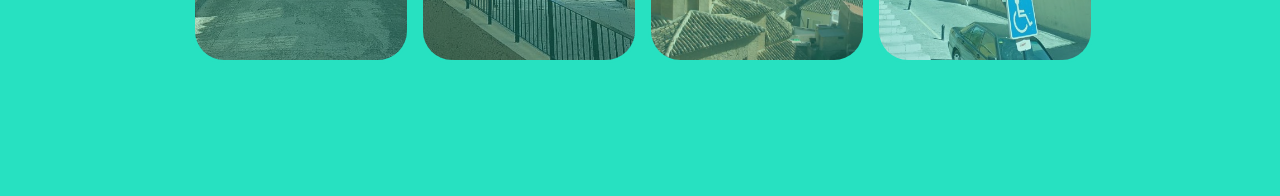
<file: mula.html>
<!DOCTYPE html>
<html lang="en">
<head>
    <title>Travel Now - Mula</title>
    <link rel="stylesheet" href="./styles/mula.css">
    <link rel="stylesheet" href="./styles/styleNavBar.css">
    <link href="https://fonts.googleapis.com/css2?family=Poppins:wght@400;500;600;700;800;900&display=swap" rel="stylesheet">
    <link rel="icon" type="image/x-icon" href="favicon.png"> 
</head>
<body>
    <header>
        <nav>
            <div id = "elementeNav">
                <a href="index.html"><p>TRAVEL NOW</p></a>
                <ul>
                    <li><a href="index.html">Despre noi</a></li>
                    <li>Ofertele Companiei
                        <ul id = "listaLocatiiOferta">
                            <li><a href="mula.html">Mula</a></li>
                            <li><a href="newyork.html">New York</a></li>
                            <li><a href="dubai.html">Dubai</a></li>
                        </ul>
                    </li>
                    <li><a href="contact.html">Contact</a></li>
                </ul>
            </div>
            <div id = "elementeNavMediaQ">
                <ul>
                    <li><a href="index.html">Despre noi</a></li>
                    <li>Ofertele Companiei
                        <ul id = "listaLocatiiOfertaMediaQ">
                            <li><a href="mula.html">Mula</a></li>
                            <li><a href="newyork.html">New York</a></li>
                            <li><a href="dubai.html">Dubai</a></li>
                        </ul>
                    </li>
                    <li><a href="contact.html">Contact</a></li>
                </ul>
            </div>
        </nav>
    </header>
    <section id = "containerPrezentare">
        <img src="./images/mula/8.jpg" alt="fotoPiataMula">
        <div id = "prezentareText">
            <h1>Mula, Spania</h1>
            <p>Bine ai venit în Mula, regiunea Murcia din Spania, locul European în care cultura arabă și-a lăsat amprenta foarte adânc.</p>
        </div>
    </section>
    <section id = "containerLocatie">
        <h2>Unde? Cât timp?</h2>
        <div id = "prezentareLocatie">
            <ul>
                <li>Țară: Spania</li>
                <li>Regiune: Murcia</li>
                <li>Locație exactă: Mula</li>
                <li>Durată: 2 Săptămâni</li>
            </ul>
            <img src="images/mula/locatieMula.jpg" alt="Locatie Mula">
        </div>
    </section>
    <section id = "containerSezoane">
        <h2>Cum îmi aleg perioada potrivită</h2>
        <div>
            <div class="infoCard">
                <p>Sezon Extra</p>
                <div>
                    <p>Avantaje:
                        Tarifele pentru zboruri si cazari sunt cele mai mici din an.
                        Turistii sunt putini, deci cozile vor fi inexistente.
                        Poti pleca last minute datorita disponibilitatii mari.
                        Interactionezi mai bine cu localnicii. SAU Vei face fotografii fara alte persoane in cadru.
                    </p>
                    <p>Dezavantaje:
                        Vremea este capricioasa. Ploile si vantul iti pot strica dispozitia sau planurile - mai multe excursii de o zi se pot anula.
                        Zilele sunt mai scurte.
                        Unele obiective pot fi inchise.
                        Optiunile de transport intern sunt limitate.
                    </p>
                </div>
            </div>
            <div class="infoCard">
                <p>Sezon Intermediar</p>
                <div>
                    <p>Avantaje:
                        Tarifele pentru zboruri, cazari si mese sunt moderate.
                        Beneficiezi de o vreme prietenoasa, putin capricioasa.
                        Culorile naturii sunt cele mai intense si deosebite.
                        In general, toate serviciile turistice sunt disponibile.
                    </p>
                    <p>Dezavantaje:
                        Excursiile de o zi se pot anula din cauza vremii.
                        Zilele sunt mai scurte decat in high season.
                        Multi turisti prefera aceasta perioada, asa ca este indicat sa rezervi din timp ceea ce iti doresti!
                    </p>
                </div>
            </div>
            <div class="infoCard">
                <p>Sezon de Varf</p>
                <div>
                    <p>Avantaje:
                        Vremea este cea mai insorita si calduroasa din an.
                        Toate serviciile turistice sunt disponibile.
                        Soarele sta mult pe cer, zilele fiind cele mai lungi.
                        Optiunile de transport intern sunt diverse si dese.
                    </p>
                    <p>Dezavantaje:
                        Aglomeratia poate fi agasanta, iar cozile - mari.
                        Locurile sunt limitate, trebuie sa rezervi cu mult in avans.
                        Tarifele sunt cele mai ridicate din an.
                        Posibilitatea de negociere este minima.
                    </p>
                </div>
            </div>
        </div>
    </section>
    <section id = "containerProgram">
        <h2>Program călătorie</h2>
        <div id = "containerArticole">
            <article id = "activitatiSaptamana1" class = "activitati">
                <h3>Activități Săptămâna 1</h3>
                <ul>
                    <li>Saptamana 1: Activitate 1</li>
                    <li>Saptamana 1: Activitate 2</li>
                    <li>Saptamana 1: Activitate 3</li>
                    <li>Saptamana 1: Activitate 4</li>
                    <li>Saptamana 1: Activitate 5</li>
                    <li>Saptamana 1: Activitate 6</li>
                    <li>Saptamana 1: Activitate 7</li>
                </ul>
                <p>Mai multe detalii pe mail</p>
            </article>
            <article id = "activitatiSaptamana2" class = "activitati">
                <h3>Activități Săptămâna 2</h3>
                <ul>
                    <li>Saptamana 2: Activitate 1</li>
                    <li>Saptamana 2: Activitate 2</li>
                    <li>Saptamana 2: Activitate 3</li>
                    <li>Saptamana 2: Activitate 4</li>
                    <li>Saptamana 2: Activitate 5</li>
                    <li>Saptamana 2: Activitate 6</li>
                    <li>Saptamana 2: Activitate 7</li>
                </ul>
                <p>Mai multe detalii pe mail</p>
            </article>
            <article id = "programCazare" class = "activitati">
                <h3>Program Cazare</h3>
                <ul>
                    <li>Saptamana 1: Zilele 1-2 Locatie1</li>
                    <li>Saptamana 1: Zilele 3-4 Locatie2</li>
                    <li>Saptamana 1: Zilele 5-7 Locatie3</li>
                    <li>Saptamana 2: Zilele 1-2 Locatie4</li>
                    <li>Saptamana 2: Zilele 3-4 Locatie5</li>
                    <li>Saptamana 2: Zilele 5-7 Locatie6</li>
                </ul>
            </article>
        </div>
    </section>
    <section id = "containerGalerie">
        <h2>Galerie fotografii: </h2>
        <div id = "galerieFoto">
            <img src="images/mula/1.jpg" alt="imagine1" id = "imagine1" class="fotoGalerie">
            <img src="images/mula/2.jpg" alt="imagine2" id = "imagine2" class="fotoGalerie">
            <img src="images/mula/3.jpg" alt="imagine3" id = "imagine3" class="fotoGalerie">
            <img src="images/mula/4.jpg" alt="imagine4" id = "imagine4" class="fotoGalerie">
            <img src="images/mula/5.jpg" alt="imagine5" id = "imagine5" class="fotoGalerie">
            <img src="images/mula/6.jpg" alt="imagine6" id = "imagine6" class="fotoGalerie">
            <img src="images/mula/7.jpg" alt="imagine7" id = "imagine7" class="fotoGalerie">
            <img src="images/mula/8.jpg" alt="imagine8" id = "imagine8" class="fotoGalerie">
        </div>
    </section>
</body>
</html>
</file>
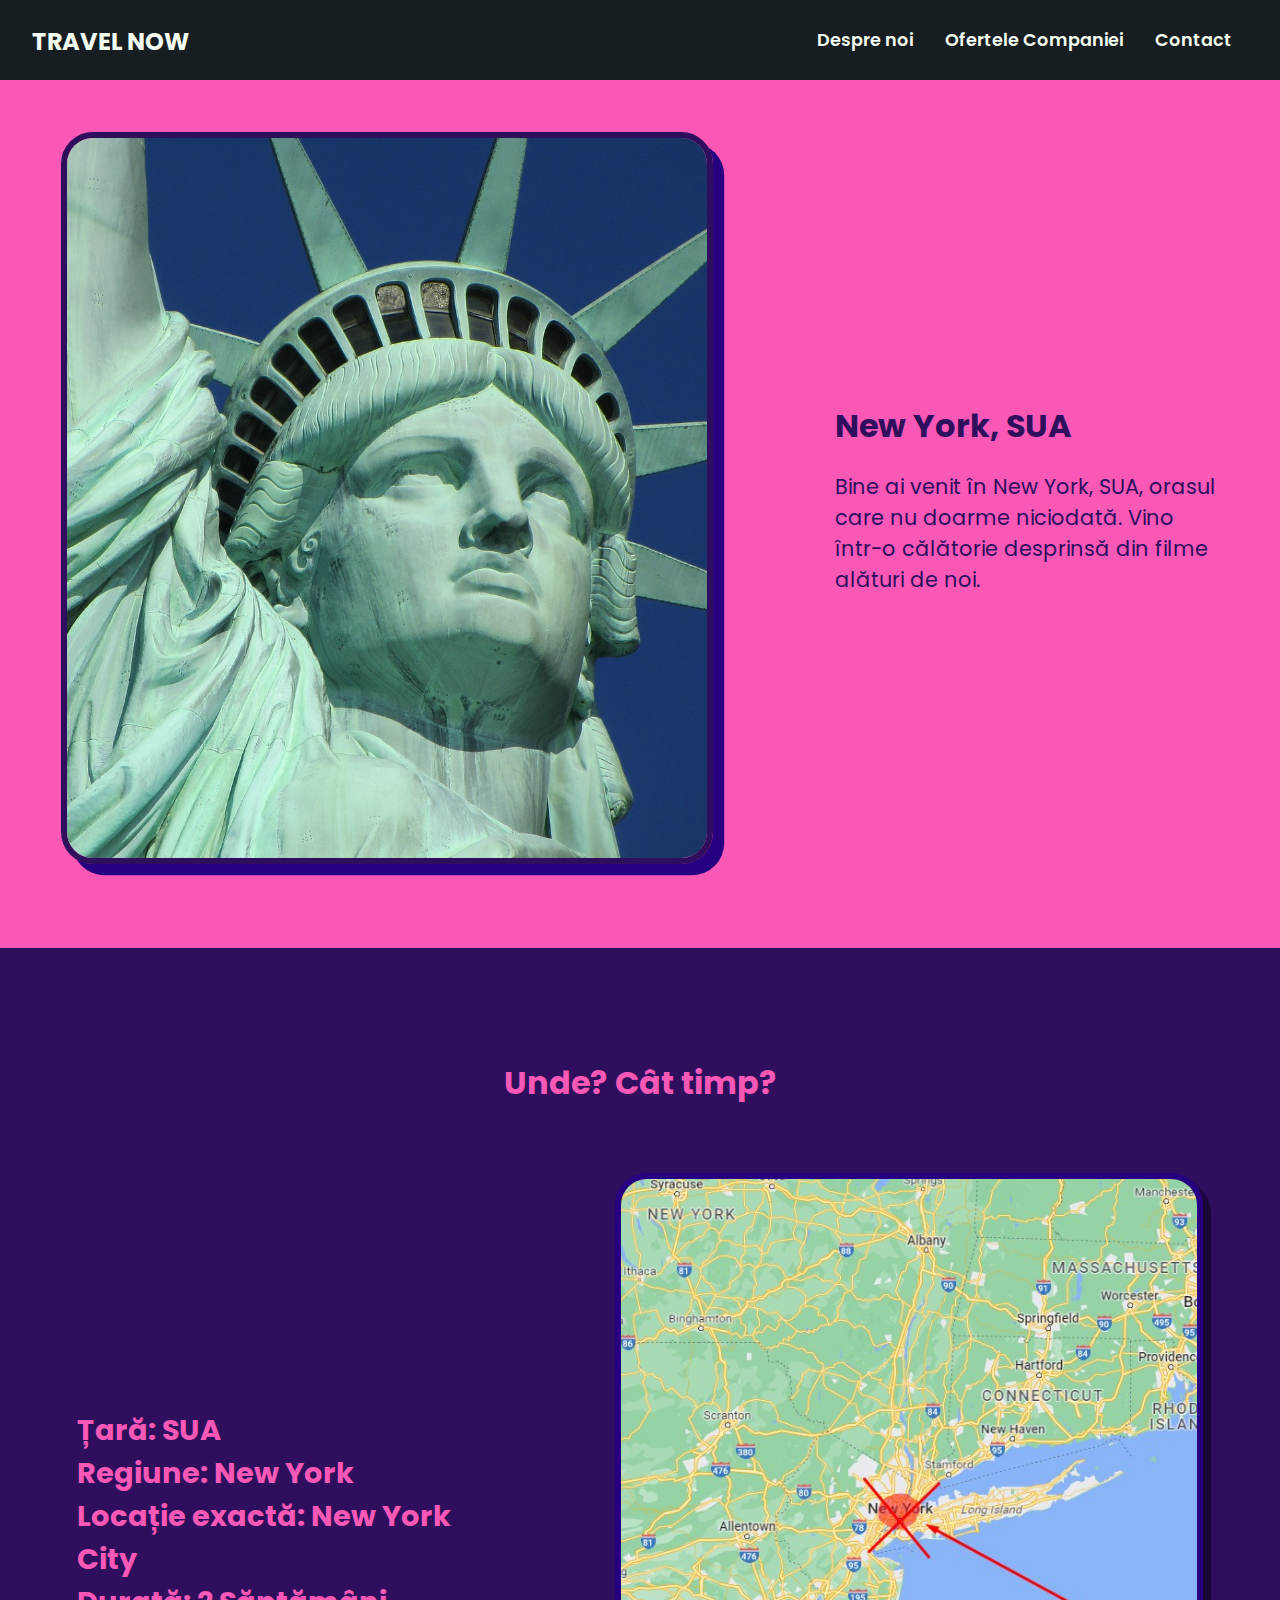
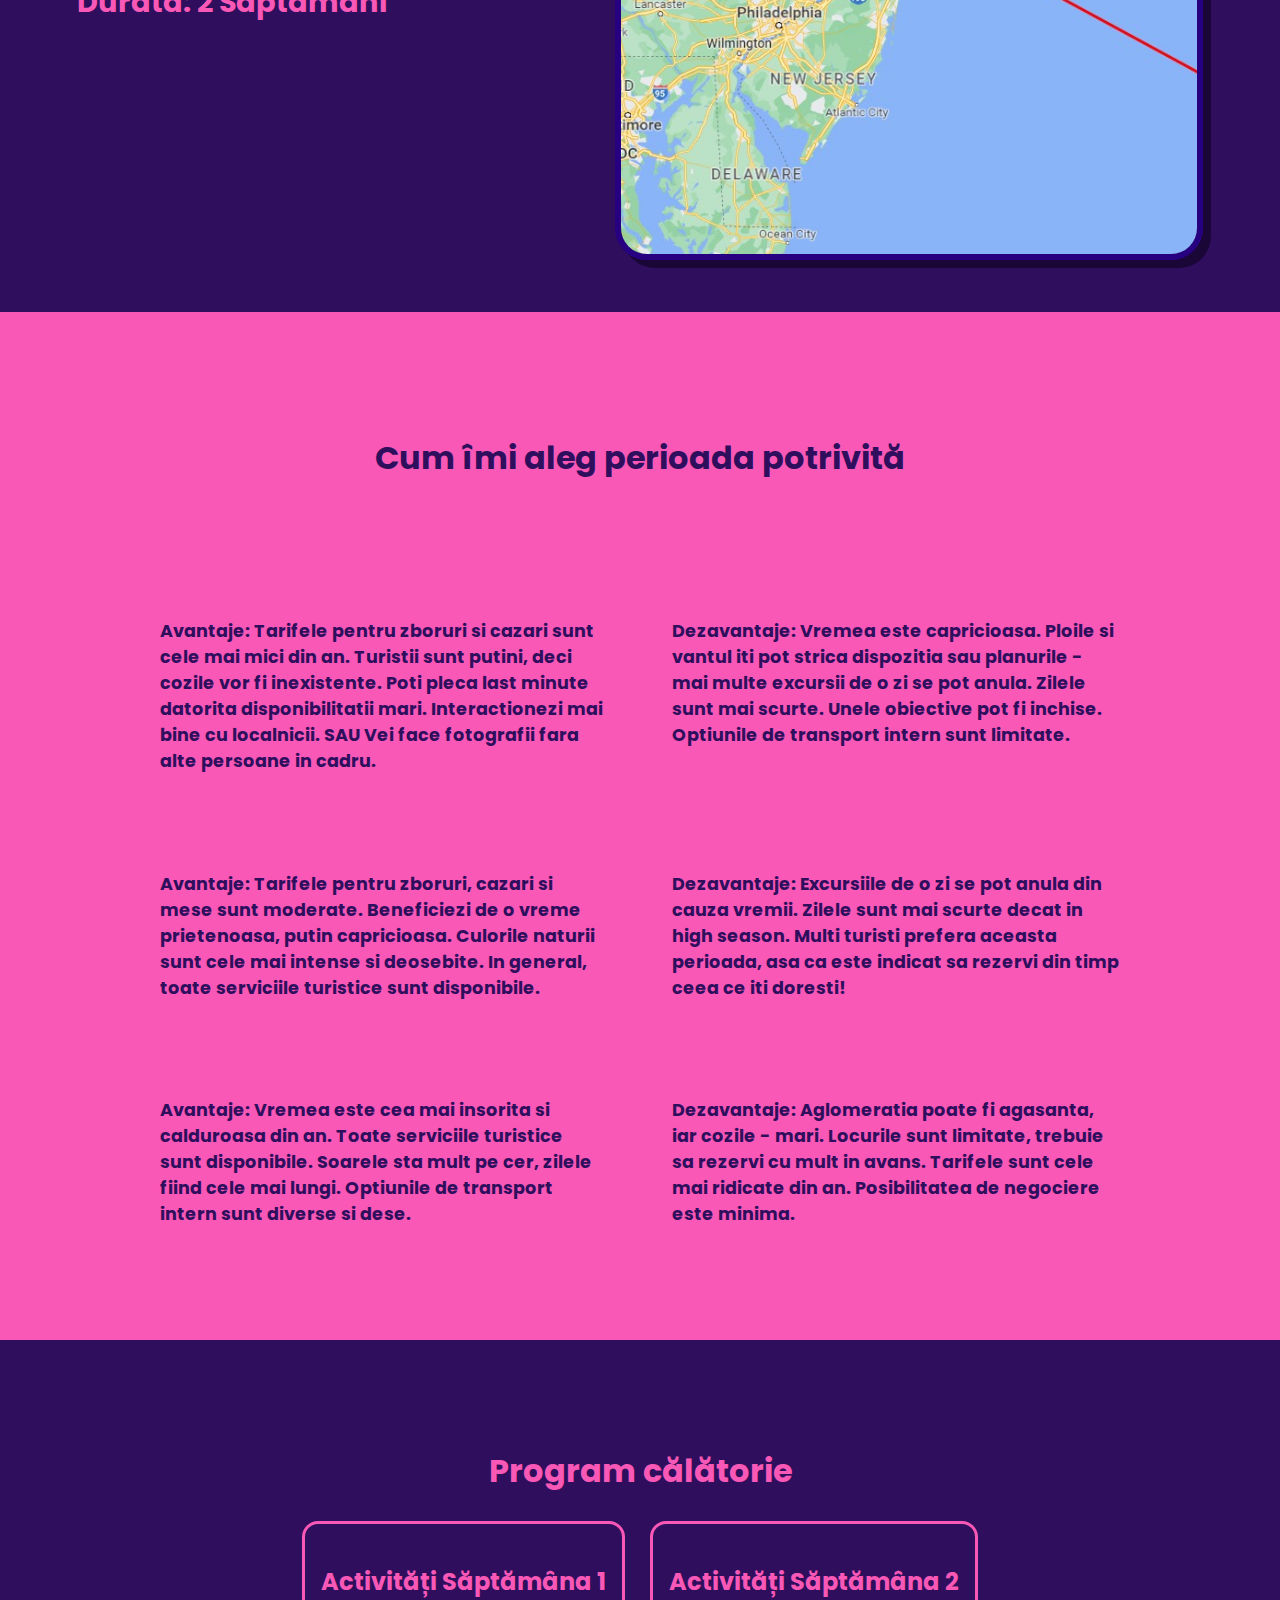
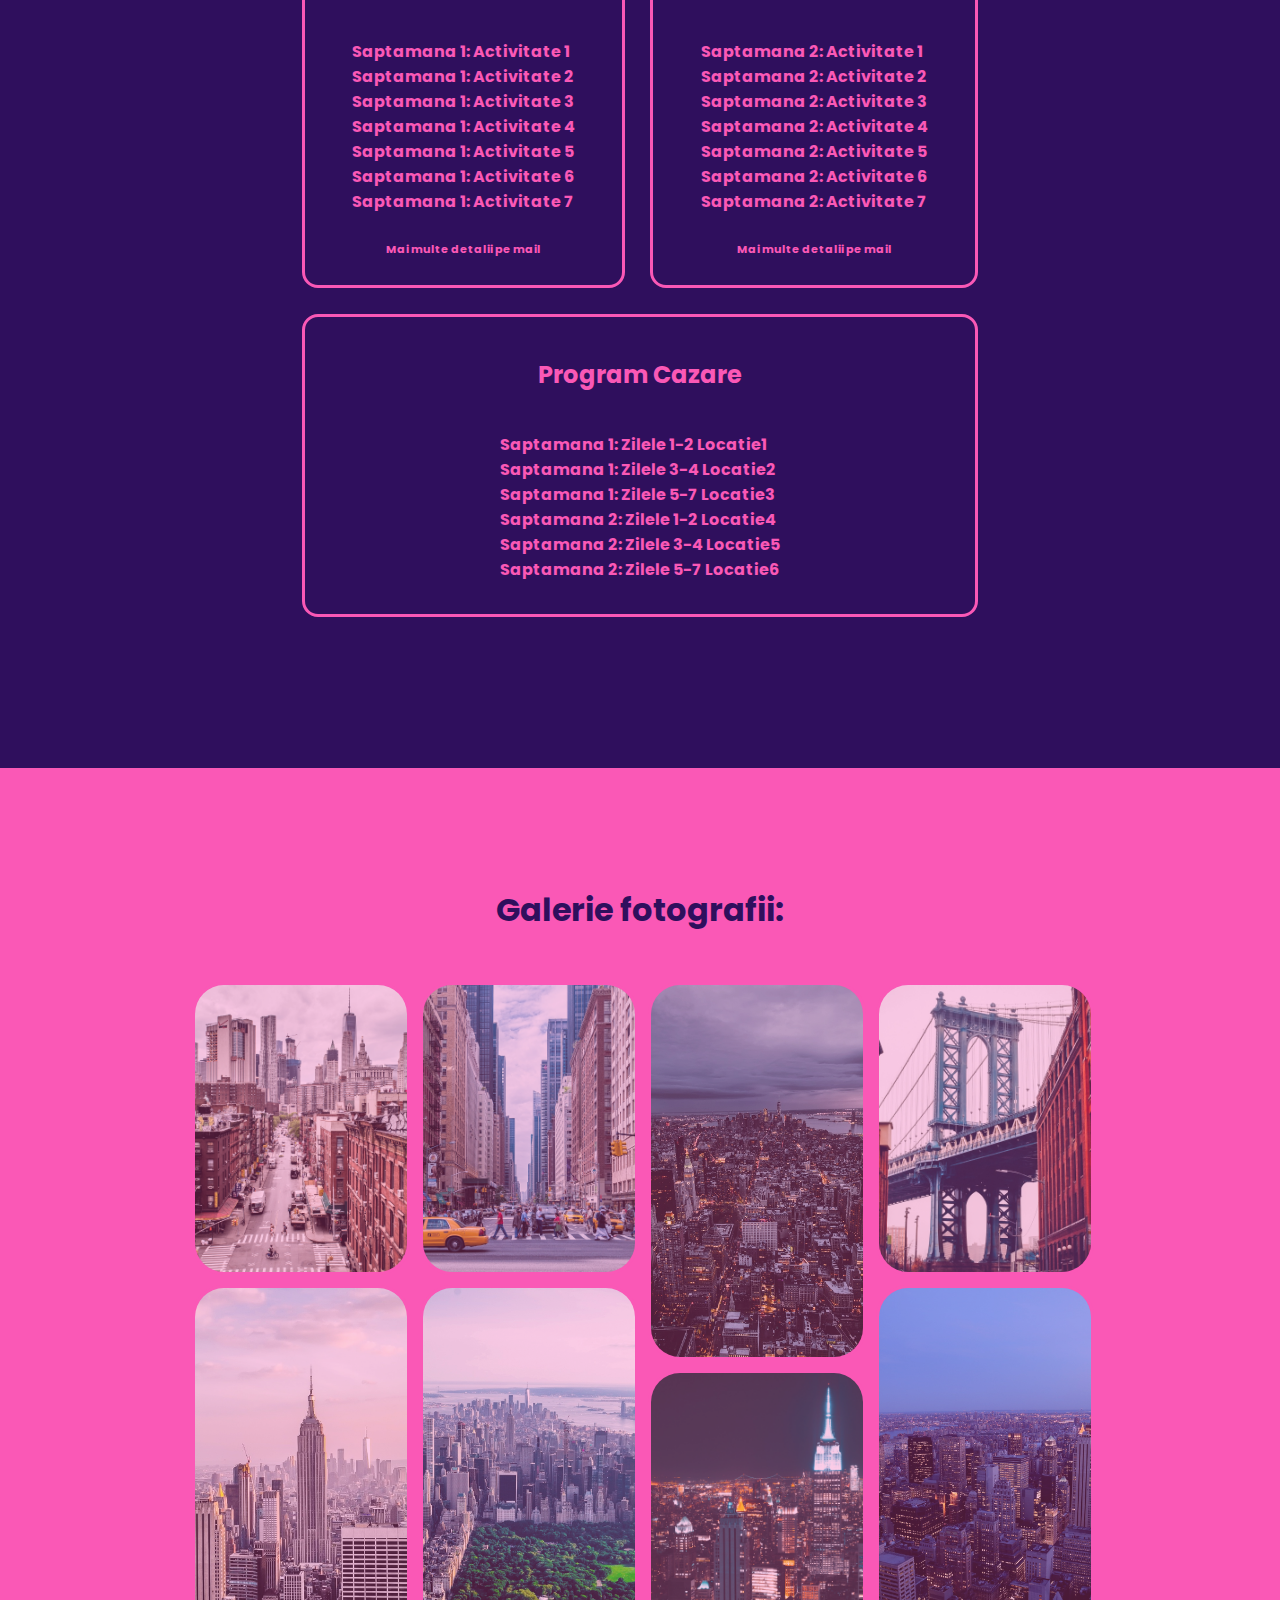
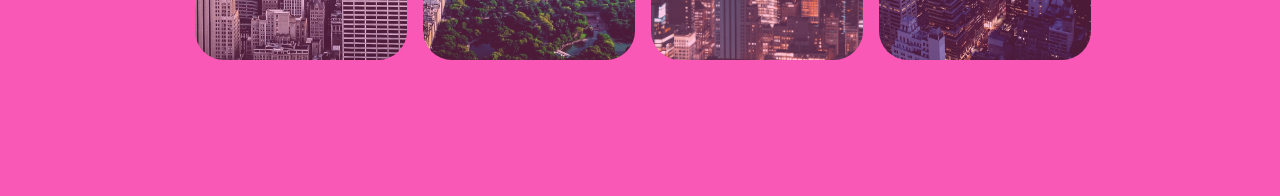
<file: newyork.html>
<!DOCTYPE html>
<html lang="en">
<head>
    <title>Travel Now - New York</title>
    <link rel="stylesheet" href="./styles/newyork.css">
    <link rel="stylesheet" href="./styles/styleNavBar.css">
    <link href="https://fonts.googleapis.com/css2?family=Poppins:wght@400;500;600;700;800;900&display=swap" rel="stylesheet">
    <link rel="icon" type="image/x-icon" href="favicon.png"> 
</head>
<body>
    <header>
        <nav>
            <div id = "elementeNav">
                <a href="index.html"><p>TRAVEL NOW</p></a>
                <ul>
                    <li><a href="index.html">Despre noi</a></li>
                    <li>Ofertele Companiei
                        <ul id = "listaLocatiiOferta">
                            <li><a href="mula.html">Mula</a></li>
                            <li><a href="newyork.html">New York</a></li>
                            <li><a href="dubai.html">Dubai</a></li>
                        </ul>
                    </li>
                    <li><a href="contact.html">Contact</a></li>
                </ul>
            </div>
            <div id = "elementeNavMediaQ">
                <ul>
                    <li><a href="index.html">Despre noi</a></li>
                    <li>Ofertele Companiei
                        <ul id = "listaLocatiiOfertaMediaQ">
                            <li><a href="mula.html">Mula</a></li>
                            <li><a href="newyork.html">New York</a></li>
                            <li><a href="dubai.html">Dubai</a></li>
                        </ul>
                    </li>
                    <li><a href="contact.html">Contact</a></li>
                </ul>
            </div>
        </nav>
    </header>
    <section id = "containerPrezentare">
        <img src="./images/newyork/3.jpg" alt="fotoPiataMula">
        <div id = "prezentareText">
            <h1>New York, SUA</h1>
            <p>Bine ai venit în New York, SUA, orasul care nu doarme niciodată. Vino într-o călătorie desprinsă din filme alături de noi.</p>
        </div>
    </section>
    <section id = "containerLocatie">
        <h2>Unde? Cât timp?</h2>
        <div id = "prezentareLocatie">
            <ul>
                <li>Țară: SUA</li>
                <li>Regiune: New York</li>
                <li>Locație exactă: New York City</li>
                <li>Durată: 2 Săptămâni</li>
            </ul>
            <img src="./images/newyork/10.jpg" alt="Locatie Mula">
        </div>
    </section>
    <section id = "containerSezoane">
        <h2>Cum îmi aleg perioada potrivită</h2>
        <div>
            <div class="infoCard">
                <p>Sezon Extra</p>
                <div>
                    <p>Avantaje:
                        Tarifele pentru zboruri si cazari sunt cele mai mici din an.
                        Turistii sunt putini, deci cozile vor fi inexistente.
                        Poti pleca last minute datorita disponibilitatii mari.
                        Interactionezi mai bine cu localnicii. SAU Vei face fotografii fara alte persoane in cadru.
                    </p>
                    <p>Dezavantaje:
                        Vremea este capricioasa. Ploile si vantul iti pot strica dispozitia sau planurile - mai multe excursii de o zi se pot anula.
                        Zilele sunt mai scurte.
                        Unele obiective pot fi inchise.
                        Optiunile de transport intern sunt limitate.
                    </p>
                </div>
            </div>
            <div class="infoCard">
                <p>Sezon Intermediar</p>
                <div>
                    <p>Avantaje:
                        Tarifele pentru zboruri, cazari si mese sunt moderate.
                        Beneficiezi de o vreme prietenoasa, putin capricioasa.
                        Culorile naturii sunt cele mai intense si deosebite.
                        In general, toate serviciile turistice sunt disponibile.
                    </p>
                    <p>Dezavantaje:
                        Excursiile de o zi se pot anula din cauza vremii.
                        Zilele sunt mai scurte decat in high season.
                        Multi turisti prefera aceasta perioada, asa ca este indicat sa rezervi din timp ceea ce iti doresti!
                    </p>
                </div>
            </div>
            <div class="infoCard">
                <p>Sezon de Varf</p>
                <div>
                    <p>Avantaje:
                        Vremea este cea mai insorita si calduroasa din an.
                        Toate serviciile turistice sunt disponibile.
                        Soarele sta mult pe cer, zilele fiind cele mai lungi.
                        Optiunile de transport intern sunt diverse si dese.
                    </p>
                    <p>Dezavantaje:
                        Aglomeratia poate fi agasanta, iar cozile - mari.
                        Locurile sunt limitate, trebuie sa rezervi cu mult in avans.
                        Tarifele sunt cele mai ridicate din an.
                        Posibilitatea de negociere este minima.
                    </p>
                </div>
            </div>
        </div>
    </section>
    <section id = "containerProgram">
        <h2>Program călătorie</h2>
        <div id = "containerArticole">
            <article id = "activitatiSaptamana1" class = "activitati">
                <h3>Activități Săptămâna 1</h3>
                <ul>
                    <li>Saptamana 1: Activitate 1</li>
                    <li>Saptamana 1: Activitate 2</li>
                    <li>Saptamana 1: Activitate 3</li>
                    <li>Saptamana 1: Activitate 4</li>
                    <li>Saptamana 1: Activitate 5</li>
                    <li>Saptamana 1: Activitate 6</li>
                    <li>Saptamana 1: Activitate 7</li>
                </ul>
                <p>Mai multe detalii pe mail</p>
            </article>
            <article id = "activitatiSaptamana2" class = "activitati">
                <h3>Activități Săptămâna 2</h3>
                <ul>
                    <li>Saptamana 2: Activitate 1</li>
                    <li>Saptamana 2: Activitate 2</li>
                    <li>Saptamana 2: Activitate 3</li>
                    <li>Saptamana 2: Activitate 4</li>
                    <li>Saptamana 2: Activitate 5</li>
                    <li>Saptamana 2: Activitate 6</li>
                    <li>Saptamana 2: Activitate 7</li>
                </ul>
                <p>Mai multe detalii pe mail</p>
            </article>
            <article id = "programCazare" class = "activitati">
                <h3>Program Cazare</h3>
                <ul>
                    <li>Saptamana 1: Zilele 1-2 Locatie1</li>
                    <li>Saptamana 1: Zilele 3-4 Locatie2</li>
                    <li>Saptamana 1: Zilele 5-7 Locatie3</li>
                    <li>Saptamana 2: Zilele 1-2 Locatie4</li>
                    <li>Saptamana 2: Zilele 3-4 Locatie5</li>
                    <li>Saptamana 2: Zilele 5-7 Locatie6</li>
                </ul>
            </article>
        </div>
    </section>
    <section id = "containerGalerie">
        <h2>Galerie fotografii: </h2>
        <div id = "galerieFoto">
            <img src="images/newyork/1.jpg" alt="imagine1" id = "imagine1" class="fotoGalerie">
            <img src="images/newyork/2.jpg" alt="imagine2" id = "imagine2" class="fotoGalerie">
            <img src="images/newyork/9.jpg" alt="imagine3" id = "imagine3" class="fotoGalerie">
            <img src="images/newyork/4.jpg" alt="imagine4" id = "imagine4" class="fotoGalerie">
            <img src="images/newyork/5.jpg" alt="imagine5" id = "imagine5" class="fotoGalerie">
            <img src="images/newyork/6.jpg" alt="imagine6" id = "imagine6" class="fotoGalerie">
            <img src="images/newyork/7.jpg" alt="imagine7" id = "imagine7" class="fotoGalerie">
            <img src="images/newyork/8.jpg" alt="imagine8" id = "imagine8" class="fotoGalerie">
        </div>
    </section>
</body>
</html>
</file>
<file: styles/styleMainPage.css>
:root {
    --backgroundColorBody: #F3FCF0;
    --fontColorBody: #171e22;   
}

::-webkit-scrollbar {
    width: 15px;
}

::-webkit-scrollbar-track{
    background: #171e22;
}

::-webkit-scrollbar-thumb{
    background: #F3FCF0;
}

h2 {
    display: inline;
    background-color: yellow;
    padding: 0.3rem;
    margin-bottom: 3rem;
    font-size: 1.5rem;
    font-family: 'Poppins', sans-serif;
}

h2::before{
    content: "📌 ";
}

p {
    font-size: 1.2rem;
    font-family: 'Poppins', sans-serif;
}

body {
    background-color: var(--backgroundColorBody);
    margin: 0;
    padding: 0;
}

#descriereCompanie {
    margin-left: 2rem;
    margin-right: 2rem;
}

#descriereCompanie > div {
    display: flex;
    flex-direction: row;
    justify-content: space-around;
}

#descriereCompanie h1 {
    font-size: 2.5rem;
    font-family: 'Poppins', sans-serif;
    text-align: center;
    text-transform: uppercase;
    margin-top: 3rem;
    margin-bottom: 3rem;
}


#descriereCompanie p {
    margin: 3rem 1rem 3rem 1rem;
}

#descriereActivitate {
    margin-left: 2rem;
    margin-right: 2rem;
}

#descriereActivitate p {
    margin-top: 3rem;
    margin-bottom: 3rem;
}

#descriereActivitate ul {
    font-size: 1.2rem;
    font-family: 'Poppins', sans-serif;
    margin-bottom: 2rem;
    margin-top: 3rem;
}

#descriereActivitate ul li {
    margin-bottom: 1rem;
}

#galeriePromo {
    display: inline;
    margin-left: 2rem;
}

#containerPozeGrid {
    display: grid;
    grid-gap: 1rem;
    width: 100%;
    grid-template-columns: repeat(3, 28vw);
    margin-top: 3rem;
    justify-content: space-around;
    margin-bottom: 3rem;
}

.imagineGalerie {
    position: relative;
    width: 100%;
    height: 100%;
    object-fit: cover; /*imaginea isi face resize cat sa se potriveasca cu containerul*/
    display: block;
    opacity: 50%;
    transition: 1s ease-in-out;
    z-index: 10;
}

.imagineGalerie:hover {
    opacity: 100%;
    transition: 1s ease-in-out;
    transform: scale(1.1);
    z-index: 200;
}

#concluzie{
    margin-bottom: 3rem;
}

#concluzie > p{
    display: block;
    margin-left: 4rem;
    margin-right: 4rem;
    text-align: center;
    font-size: 1.3rem;
    font-weight: 700;
}

#concluzie span {
    text-transform: uppercase;
    background-color: yellow;
}

#concluzie span::after {
    content: "❤️";
}

footer {
    height: 3rem;
    line-height: 3rem;
    background-color: #171e22;
}

footer p {
    color: #F3FCF0;
    font-weight: 400;
    text-align: center;
}

@media screen and (max-width: 1200px) {
    #containerPozeGrid {
        grid-template-columns: repeat(2, 30vw);
    }
}

@media screen and (max-width: 700px) {
    #descriereCompanie {
        margin-bottom: 3rem;
    }

    #descriereCompanie  div{
        flex-direction: column;
    }
    #descriereCompanie div  p {
        margin-bottom: 0;
    }
    h2 {
        font-size: 1.3rem;
    }
    #containerPozeGrid {
        grid-template-columns: repeat(1, 70vw);
    }
}
</file>
<file: styles/styleNavBar.css>
:root {
    font-size: 16px;
}

nav { /*setari de baza nav*/
    height: 5rem;
    background-color: #171e22;
    position: fixed;
    width: 100%;
    z-index: 9999;
}

#elementeNav { 
    display: flex;
    flex-direction: row;
    justify-content: space-between;
    height: 5rem;
}

#elementeNav > a {
    text-decoration: none;
    background-color: reds;
    margin-left: 2rem;
}

#elementeNav > a > p {
    color: #F3FCF0;
    font-family: 'Poppins', sans-serif;
    font-size: 1.5rem;
    font-weight: bold;
}

#elementeNav ul {
    list-style-type: none;
}

#elementeNav > ul {
    margin-right: 2rem;
    margin-top: auto;
    margin-bottom: auto;
    display: flex;
    flex-direction: row;
    flex-wrap: nowrap;
    padding: 0;
}

#elementeNav > ul > li {
    color: #F3FCF0;
    font-family: 'Poppins', sans-serif;
    font-size: 1.1rem;
    font-weight: 600;
    padding-left: 1rem;
    padding-right: 1rem;
    height: 3rem;
    line-height: 3rem;
    transition: 0.7s;
}

#elementeNav > ul > li > a {
    text-decoration: none;
    color: #F3FCF0;
}

#elementeNav > ul > li:hover {
    background-color: #F3FCF0;
    color: #171e22;
    transition: 0.7s;
}

#elementeNav > ul > li:hover > a {
    color: #171e22;
}


#elementeNav > ul > li:hover > #listaLocatiiOferta {
    background-color: #F3FCF0;
    display: flex;
    flex-direction: column;
    text-align: center;
    padding-left: 0;
    margin-left:  -1rem;
    margin-right: -1rem;
}

#elementeNav > ul > li:hover > #listaLocatiiOferta a {
    text-decoration: none;
    color: #171e22;
    display: block;
}

#elementeNav > ul > li:hover > #listaLocatiiOferta > li:hover {
    background-color: #171e22;
    color: #F3FCF0;
    text-align: center;
    transition: 0.7s;
}

#elementeNav > ul > li:hover > #listaLocatiiOferta > li:hover a {
    color: #F3FCF0;
} 


#listaLocatiiOferta {
    display: none;
    z-index: 100;
}

#elementeNavMediaQ > ul {
    display: none;
}

@media screen and (max-width: 700px) {
    nav {
        margin-bottom: 3rem;
    }
    #elementeNav > ul {
        display: none;
    }
    #elementeNav {
        justify-content: center;
    }

    #elementeNav > p {
        margin-left: 0;
        margin-right: 0;
    }

    #elementeNavMediaQ {
        position: fixed;
        width: 100%;
    }

    #elementeNavMediaQ > ul {
        margin-top: 0;
        padding-left: 0;
        display: flex;
        flex-direction: row;
        justify-content: space-around;
        list-style-type: none;
        background-color: #363d42;
        height: 3rem;
        line-height: 3rem;
    }

    #elementeNavMediaQ > ul > li{
        display: block;
        padding-left: 1rem;
        padding-right: 1rem;
        transition: 0.7s;
    }

    #listaLocatiiOfertaMediaQ {
        display: none;
        z-index: 100;
    }

    #elementeNavMediaQ > ul li a{
        text-decoration: none;
        color: #F3FCF0;
        font-weight: 700;
        font-family: 'Poppins', sans-serif;
        list-style-type: none;
    }

    #elementeNavMediaQ > ul > li{
        text-decoration: none;
        color: #F3FCF0;
        font-weight: 700;
        font-family: 'Poppins', sans-serif;
        list-style-type: none;
    }

    #elementeNavMediaQ > ul > li > ul {
        list-style-type: none;
    }

    #elementeNavMediaQ > ul > li{
        display: block;
    }

    #elementeNavMediaQ > ul > li:hover > a{
        color: #363d42;
    }

    #elementeNavMediaQ > ul > li:hover {
        background-color: #F3FCF0;
        color: #363d42;
        transition: 0.7s;
    }

    #elementeNavMediaQ > ul > li:hover > #listaLocatiiOfertaMediaQ {
        display: flex;
        flex-direction: column;
        background-color: #363d42;
        margin-left: -1rem;
        margin-right: -1rem;
        padding-left: 0;
    }

    #elementeNavMediaQ > ul > li:hover > #listaLocatiiOfertaMediaQ > li > a {
        display: block;
        text-align: center;
    }

    #elementeNavMediaQ > ul > li:hover > #listaLocatiiOfertaMediaQ > li > a:hover {
        background-color: #F3FCF0;
        color: #363d42;
    }

}
</file>
<file: styles/styleContainerImagini.css>
#containerPoze {
    display: flex;
    flex-direction: row;
    align-items: center;
    height: 100vh;
    max-width: 100vw;
    
}

.linkPoza {
    display: flex;
    flex: 1;
    justify-content: center;
    overflow: hidden;
    transition: all 0.75s ease-in-out;
}

.linkPoza p {
    font-family: 'Poppins', sans-serif;
    font-size: 1.3rem;
    font-weight: 700;
    position: absolute;
    background-color: #171e22;
    color: #F3FCF0;
    top: 80%;
    border-width: 3px;
    border-radius: 10px 100px / 120px;
    border-style: solid;
    padding: 5px 10px 5px 10px;
}

.linkPoza:hover {
    flex: 2; 
}

.pozaGalerie {
    max-width: 100%;
    height: 100vh;
    object-fit: cover;
}

#containerPozeMediaQ {
    display: none;
}

@media screen and (max-width: 700px) {
    #containerPoze {
        display: none;
    }
    #containerPozeMediaQ {
        display: flex;
        max-width: 100vw;
        height: 100vh;
        overflow: hidden;
    }

    #containerPozeMediaQ > img {
        width: 100%;
    }

    #containerPozeMediaQ > p {
        position: absolute;
        display: block;
        left: 0;
        right: 0;
        margin-left: auto;
        margin-right: auto;
        top: 75%;
        width: 388px;
        font-size: 1.5rem;
        font-family: 'Poppins', sans-serif;
        font-weight: 700;
        background-color: #171e22;
        color: #F3FCF0;
        padding: 0 10 0 10;
    }

}
</file>
<file: styles/contact.css>
:root {
    font-size: 16px;
    font-family: 'Poppins', sans-serif;
}

::-webkit-scrollbar {
    width: 15px;
}

::-webkit-scrollbar-track{
    background: #171e22;
}

::-webkit-scrollbar-thumb{
    background: #F3FCF0;
}

body {
    background-color: #F3FCF0;
    margin: 0;
}

#contact {
    padding-top: 10rem;
    margin-bottom: 2rem;
    display: flex;
    flex-direction: column;
    align-items: center;
}

#contact > div {
    display: flex;
    flex-direction: row;
    justify-content: center;
    align-items: center;
}

#contact > p {
    font-size: 1.3rem;
    width: 60%;
    text-align: center;
}

h1 {
    font-size: 2rem;
    background-color: yellow;
    padding: 0.2rem;
}

form {
    display: flex;
    flex-direction: column;
    width: 60%;
    margin: 2rem 0rem 2rem 0rem;
}

.tipDiv1 {
    display: flex;
    flex-direction: row;
    justify-content: center;
    gap: 10%;
}

.tipDiv1 div {
    width: 40%;
    display: flex;
    flex-direction: column;
}

#oferte {
    margin-top: 3rem;
    margin-bottom: 3rem;
    display: flex;
    flex-direction: column;
    align-items: center;
}

#oferte p {
    font-size: 1rem;
    text-align: center;
}

.tipDiv2 {
    display: flex;
    flex-direction: column;
    align-items: center;
}

.tipDiv2 > label {
    margin-bottom: 1rem;
} 

input[type="text"], input[type="email"] {
    background-color: rgb(255, 255, 0, 20%);
    border-radius: 1rem;
    padding: 0.7rem 0.5rem 0.7rem 0.5rem;
    color: black;
    font-family: 'Poppins', sans-serif;
    transition: .5s ease-in-out;
}

input[type="text"]:hover, input[type="email"]:hover {
    background-color: yellow;
    transition: .5s ease-in-out;
}

textarea{
    width: 70%;
    background-color: rgb(255, 255, 0, 20%);
    transition: .5s ease-in-out;
    border-radius: 1rem;
    padding: 0.7rem 0.5rem 0.7rem 0.5rem;
    font-family: 'Poppins', sans-serif;
    resize: none;
}

textarea:hover {
    background-color: rgb(255, 255, 0, 100%);
    transition: .5s ease-in-out;
}

#sendButton {
    margin-top: 2rem;
    width: 30%;
    background-color: rgb(255, 255, 0, 20%);
    transition: .7s ease-in-out;
    padding: 0.7rem 0.5rem 0.7rem 0.5rem;
    border-radius: 1rem;
    font-family: 'Poppins', sans-serif;
    margin-left: auto;
    margin-right: auto;
}

#sendButton:hover {
    background-color: green;
    transition: .7s ease-in-out;
}

footer {
    height: 3rem;
    line-height: 3rem;
    background-color: #171e22;
}

footer p {
    color: #F3FCF0;
    font-weight: 400;
    text-align: center;
}

@media screen and (max-width: 700px) {
    img {
        display: none;
    }

    h1 {
        font-size: 1.7rem;
    }
    #contact > p {
        margin-top: 2rem;
        font-size: 1.1rem;
    }
    .tipDiv1 {
        flex-direction: column;
        margin-bottom: 2rem;
    }
    .tipDiv1 div {
        width: 100%;
    }

    .tipDiv1  input {
        width: 90%;
    }
    textarea {
        width: 90%;
    }
    #sendButton {
        width: 60%;
    }
}
</file>
<file: styles/dubai.css>
@keyframes miscaPdreapta{
    from {
        background-color:#A6F6F1;
        border-color:#F5F3C1;
        border-width: 0.2rem;
        border-style: solid;
        color: #F5F3C1;
        border-radius: 1rem;
    }
    to {
        background-color:#F5F3C1;
        border-color: #213E3B;
        border-width: 0.2rem;
        border-style: solid;
        color: #213E3B;
        border-radius: 1rem;
    }
}

:root {
    font-size: 16px;
}

::-webkit-scrollbar {
    width: 15px;
}

::-webkit-scrollbar-track{
    background: #171e22;
}

::-webkit-scrollbar-thumb{
    background: #F3FCF0;
}

body {
    margin: 0;
    background-color: #F5F3C1;
}

#containerPrezentare {
    width: 100%;
    background-color: #213E3B;
    padding-top: 3rem;
    padding-bottom: -3rem;
    display: flex;
    flex-direction: row;
    align-items: center;
    justify-content: space-around;
    height: 100vh;
}

#containerPrezentare img {
    width: 50vw;
    height: 80vh;
    object-fit: cover;
    border-width: 0.5vw;
    border-color: #A6F6F1;
    border-style: solid;
    border-radius: 2rem;
    box-shadow: 0.7rem 0.7rem #41AEA9;
}

#prezentareText {
    width: 30vw;
    color: #A6F6F1;
    font-family: 'Poppins', sans-serif;
}

#prezentareText h1 {
    font-size: 2rem;
}

#prezentareText p {
    font-size: 1.3rem;
}

#containerLocatie {
    background-color: #A6F6F1;
    width: 100%;
    height: 100vh;
    display: flex;
    flex-direction: column;
    align-items: center;
    padding-bottom: 2rem;
    padding-top: 2rem;
    justify-content: space-around;
}

#containerLocatie h2{
    padding-top: 2rem;
    color: #213E3B;
    font-size: 2rem;
    font-family: 'Poppins', sans-serif;
}

#prezentareLocatie { 
    display: flex;
    flex-direction: row;
    align-items: center;
    justify-content: space-around;
    background-color: reds;
    width: 100%;
}

#prezentareLocatie img {
    width: 45vw;
    height: 75vh;
    object-fit: cover;
    border-width: 0.5vw;
    border-color: #41AEA9;
    border-style: solid;
    border-radius: 2rem;
    box-shadow: 0.5rem 0.5rem #2f7a76; 
}

#prezentareLocatie ul {
    width: 30vw;
    padding-left: 0;
    list-style-type: none;
}

#prezentareLocatie ul li {
    font-family: 'Poppins', sans-serif;
    font-size: 1.8rem;
    font-weight: 700;
    color: #213E3B;
}

#containerSezoane {
    width: 100%;
    background-color: #213E3B;
    padding-top: 3rem;
    padding-bottom: 5rem;
    display: flex;
    flex-direction: column;
    justify-content: space-around;
    height: 100vh;
    align-items: center;
}

#containerSezoane  h2 {
    padding-top: 2rem;
    color: #A6F6F1;
    font-size: 2rem;
    font-family: 'Poppins', sans-serif;
}

.infoCard {
    width: 80vw;
    color: #A6F6F1;
    font-family: 'Poppins', sans-serif;
    font-size: 1.1rem;
    font-weight: 700;
    display: flex;
    flex-direction: column;
}

.infoCard > p {
    padding-left: 1rem;
    padding-right: 1rem;
    color: #213E3B;
    animation-name: miscaPdreapta;
    animation-duration: 1s;
    animation-iteration-count: infinite;
}

.infoCard div {
    display: flex;
    flex-direction: row;
    justify-content: space-around;
}

.infoCard div p {
    width: 35vw;
    margin-left: 1rem;
    margin-right: 1rem;
    padding-left: 1rem;
    padding-right: 1rem;
    transition: 0.7s ease-in-out;
}

.infoCard div p:nth-of-type(even):hover {
    background-color: red;
    color: #F5F3C1;
    transition: 0.7s ease-in-out;
}

.infoCard div p:nth-of-type(odd):hover {
    background-color: green;
    color: #F5F3C1;
    transition: 0.7s ease-in-out
}

#containerProgram {
    width: 100%;
    background-color: #A6F6F1;
    padding-top: 3rem;
    padding-bottom: 5rem;
    height: 100vh;
    display: flex;
    flex-direction: column;
    align-items: center;
}

#containerArticole {
    display: grid;
    grid-gap: 2vw;
    grid-template-areas: 
    "a a a b b b"
    "a a a b b b"
    "a a a b b b"
    "c c c c c c"
    "c c c c c c";
}

#containerProgram h2{
    padding-top: 2rem;
    color: #213E3B;
    font-size: 2rem;
    font-family: 'Poppins', sans-serif;
}

#containerProgram h3 {
    color: #213E3B;
    font-size: 1.5rem;
    font-family: 'Poppins', sans-serif;
}

#containerProgram article ul {
    list-style-type: none;
    font-family: 'Poppins', sans-serif;
    font-size: 1rem;
    font-weight: 700;
    color: #213E3B;
    padding-left: 0;
}

#containerProgram p {
    font-family: 'Poppins', sans-serif;
    font-size: 0.7rem;
    font-weight: 700;
    color: #213E3B;
}

.activitati {
    display: flex;
    flex-direction: column;
    align-items: center;
    padding: 1rem;
    border: #213E3B;
    border-width: 0.3vw;
    border-radius: 1rem;
    border-style: solid;
    transition: 1s ease-in;
}

#activitatiSaptamana1 {
    grid-area: a;
}

#activitatiSaptamana2 {
    grid-area: b;
}

#programCazare {
    grid-area: c;
}

.activitati:hover {
    background-color: #F5F3C1;
    transition: 1s ease-in;
}

#containerArticole .activitati:hover > h3{
    color: #213E3B;
}

#containerArticole .activitati:hover > p{
    color: #213E3B;
}

.activitati:hover li {
    color: #213E3B;
}

#containerGalerie {
    width: 100%;
    background-color: #213E3B;
    padding-top: 3rem;
    padding-bottom: 5rem;
    display: flex;
    flex-direction: column;
    justify-content: space-around;
    height: 100vh;
    align-items: center;
}

#containerGalerie h2 {
    padding-top: 2rem;
    color: #A6F6F1;
    font-size: 2rem;
    font-family: 'Poppins', sans-serif;
}

.fotoGalerie {
    object-fit: cover;
    width: 100%;
    height: 100%;
    border-color: #213E3B;
    border-width: 0.2rem;
    border-style: solid;
    border-radius: 2rem;
    opacity: 0.7;
    transition: 0.7s ease-out;
}

.fotoGalerie:hover {
    opacity: 1;
    border-color: #A6F6F1;
    transition: 0.7s ease-out;
    transform: scale(1.1);
    z-index: 200;
}

#galerieFoto {
    display: grid;
    width: 70vw;
    height: 75vh;
    grid-gap: 1rem;
    grid-template-areas: 
    "i1 i1 i1 i2 i2 i2 i3 i3 i3 i4 i4 i4"
    "i1 i1 i1 i2 i2 i2 i3 i3 i3 i4 i4 i4"
    "i5 i5 i5 i6 i6 i6 i3 i3 i3 i8 i8 i8"
    "i5 i5 i5 i6 i6 i6 i7 i7 i7 i8 i8 i8"
    "i5 i5 i5 i6 i6 i6 i7 i7 i7 i8 i8 i8";
    margin-bottom: 3rem;
}

#imagine1 {
    grid-area: i1;
}

#imagine2 {
    grid-area: i2;
}

#imagine3 {
    grid-area: i3;
}

#imagine4 {
    grid-area: i4;
}

#imagine5 {
    grid-area: i5;
}

#imagine6 {
    grid-area: i6;
}

#imagine7 {
    grid-area: i7;
}

#imagine8 {
    grid-area: i8;
}

@media only screen and (max-width: 1000px) {
    #containerPrezentare {
        flex-direction: column-reverse;
    }

    #containerPrezentare img {
        margin-top: 0;
        width: 70%;
        height: 50%;
    }

    #prezentareText {
        padding-top: 3rem;
        width: 70%;
    }

    #prezentareText h1{
        margin-top: 0;
    }

    #prezentareText p {
        margin-bottom: -4rem;
    }

    #containerLocatie {
        height: 100vh;
    }

    #containerLocatie h2 {
        margin-top: -5rem;
        padding-top: 0;
        margin-bottom: 3rem;
    }

    #prezentareLocatie {
        margin-top: -10rem;
        flex-direction: column-reverse;
    }

    #prezentareLocatie img {
        width: 70%;
        height: 70%;
    }

    #prezentareLocatie ul {
        margin-top: 5rem;
        width: 70%;
        display: flex;
        flex-direction: column;
        align-items: center;
    }
    
    #prezentareLocatie ul li{
        font-size: 1.3rem;
    }

    #containerSezoane {
        height: 140vh;
    }

}

@media only screen and (max-width: 700px) {
    #prezentareLocatie img {
        width: 80%;
        height: 90%;
    }

    #containerSezoane {
        height: 170vh;
    }

    #containerSezoane h2 {
        font-size: 1.5rem;
        margin-top: 3rem;
    }

    #containerProgram {
        height: 150vh;
    }

    #containerArticole {
        display: flex;
        flex-direction: column;
        gap: 3rem;
    }

    #containerGalerie {
        height: 330vh;
        justify-content: left;
    }

    #galerieFoto {
        display: flex;
        flex-direction: column;
        gap: 3rem;
        width: 60vw;
    }

}

@media only screen and (max-width: 600px) {
    #containerSezoane {
        height: 200vh;
    }

    .infoCard div {
        flex-direction: column;
        align-items: center;
    }

    .infoCard div p {
        width: 80%;
    }

    #containerGalerie {
        height: 280vh;
    }

}

@media only screen and (max-width: 500px) {
    #containerGalerie {
        height: 240vh;
    }
}
</file>
<file: styles/mula.css>
@keyframes miscaPdreapta{
    from {
        background-color:#2F0F5D;
        border-color:#F5F3C1;
        border-width: 0.2rem;
        border-style: solid;
        color: #F5F3C1;
        border-radius: 1rem;
    }
    to {
        background-color:#F5F3C1;
        border-color:#2F0F5D;
        border-width: 0.2rem;
        border-style: solid;
        color: #2F0F5D;
        border-radius: 1rem;
    }
}

:root {
    font-size: 16px;
}

::-webkit-scrollbar {
    width: 15px;
}

::-webkit-scrollbar-track{
    background: #171e22;
}

::-webkit-scrollbar-thumb{
    background: #F3FCF0;
}

body {
    margin: 0;
    background-color: #F5F3C1;
}



#containerPrezentare {
    width: 100%;
    background-color: #27E1C1;
    padding-top: 3rem;
    padding-bottom: -3rem;
    display: flex;
    flex-direction: row;
    align-items: center;
    justify-content: space-around;
    height: 100vh;
}

#containerPrezentare img {
    width: 50vw;
    height: 80vh;
    object-fit: cover;
    border-width: 0.5vw;
    border-color: #2F0F5D;
    border-style: solid;
    border-radius: 2rem;
    box-shadow: 0.7rem 0.7rem #0EA293;
}

#prezentareText {
    width: 30vw;
    color: #2F0F5D;
    font-family: 'Poppins', sans-serif;
}

#prezentareText h1 {
    font-size: 2rem;
}

#prezentareText p {
    font-size: 1.3rem;
}

#containerLocatie {
    background-color: #2F0F5D;
    width: 100%;
    height: 100vh;
    display: flex;
    flex-direction: column;
    align-items: center;
    padding-bottom: 2rem;
    padding-top: 2rem;
    justify-content: space-around;
}

#containerLocatie h2{
    padding-top: 2rem;
    color: #27E1C1;
    font-size: 2rem;
    font-family: 'Poppins', sans-serif;
}

#prezentareLocatie { 
    display: flex;
    flex-direction: row;
    align-items: center;
    justify-content: space-around;
    background-color: reds;
    width: 100%;
}

#prezentareLocatie img {
    width: 45vw;
    height: 75vh;
    object-fit: cover;
    border-width: 0.5vw;
    border-color: #0EA293;
    border-style: solid;
    border-radius: 2rem;
    box-shadow: 0.5rem 0.5rem #1a0637; 
}

#prezentareLocatie ul {
    width: 30vw;
    padding-left: 0;
    list-style-type: none;
}

#prezentareLocatie ul li {
    font-family: 'Poppins', sans-serif;
    font-size: 1.8rem;
    font-weight: 700;
    color: #27E1C1;
}

#containerSezoane {
    width: 100%;
    background-color: #27E1C1;
    padding-top: 3rem;
    padding-bottom: 5rem;
    display: flex;
    flex-direction: column;
    justify-content: space-around;
    height: 100vh;
    align-items: center;
}

#containerSezoane  h2 {
    padding-top: 2rem;
    color: #2F0F5D;
    font-size: 2rem;
    font-family: 'Poppins', sans-serif;
}

.infoCard {
    width: 80vw;
    color: #2F0F5D;
    font-family: 'Poppins', sans-serif;
    font-size: 1.1rem;
    font-weight: 700;
    display: flex;
    flex-direction: column;
}

.infoCard > p {
    padding-left: 1rem;
    padding-right: 1rem;
    color: #27E1C1;
    animation-name: miscaPdreapta;
    animation-duration: 1s;
    animation-iteration-count: infinite;
}

.infoCard div {
    display: flex;
    flex-direction: row;
    justify-content: space-around;
}

.infoCard div p {
    width: 35vw;
    margin-left: 1rem;
    margin-right: 1rem;
    padding-left: 1rem;
    padding-right: 1rem;
    transition: 0.7s ease-in-out;
}

.infoCard div p:nth-of-type(even):hover {
    background-color: red;
    color: #F5F3C1;
    transition: 0.7s ease-in-out;
}

.infoCard div p:nth-of-type(odd):hover {
    background-color: green;
    color: #F5F3C1;
    transition: 0.7s ease-in-out
}

#containerProgram {
    width: 100%;
    background-color: #2F0F5D;
    padding-top: 3rem;
    padding-bottom: 5rem;
    height: 100vh;
    display: flex;
    flex-direction: column;
    align-items: center;
}

#containerArticole {
    display: grid;
    grid-gap: 2vw;
    grid-template-areas: 
    "a a a b b b"
    "a a a b b b"
    "a a a b b b"
    "c c c c c c"
    "c c c c c c";
}

#containerProgram h2{
    padding-top: 2rem;
    color: #27E1C1;
    font-size: 2rem;
    font-family: 'Poppins', sans-serif;
}

#containerProgram h3 {
    color: #27E1C1;
    font-size: 1.5rem;
    font-family: 'Poppins', sans-serif;
}

#containerProgram article ul {
    list-style-type: none;
    font-family: 'Poppins', sans-serif;
    font-size: 1rem;
    font-weight: 700;
    color: #27E1C1;
    padding-left: 0;
}

#containerProgram p {
    font-family: 'Poppins', sans-serif;
    font-size: 0.7rem;
    font-weight: 700;
    color: #27E1C1;
}

.activitati {
    display: flex;
    flex-direction: column;
    align-items: center;
    padding: 1rem;
    border: #27E1C1;
    border-width: 0.3vw;
    border-radius: 1rem;
    border-style: solid;
    transition: 1s ease-in;
}

#activitatiSaptamana1 {
    grid-area: a;
}

#activitatiSaptamana2 {
    grid-area: b;
}

#programCazare {
    grid-area: c;
}

.activitati:hover {
    background-color: #F5F3C1;
    transition: 1s ease-in;
}

#containerArticole .activitati:hover > h3{
    color: #2F0F5D;
}

#containerArticole .activitati:hover > p{
    color: #2F0F5D;
}

.activitati:hover li {
    color: #2F0F5D;
}

#containerGalerie {
    width: 100%;
    background-color: #27E1C1;
    padding-top: 3rem;
    padding-bottom: 5rem;
    display: flex;
    flex-direction: column;
    justify-content: space-around;
    height: 100vh;
    align-items: center;
}

#containerGalerie h2 {
    padding-top: 2rem;
    color: #2F0F5D;
    font-size: 2rem;
    font-family: 'Poppins', sans-serif;
}

.fotoGalerie {
    object-fit: cover;
    width: 100%;
    height: 100%;
    border-color: #27E1C1;
    border-width: 0.2rem;
    border-style: solid;
    border-radius: 2rem;
    opacity: 0.7;
    transition: 0.7s ease-out;
}

.fotoGalerie:hover {
    opacity: 1;
    border-color: #2F0F5D;
    transition: 0.7s ease-out;
    transform: scale(1.1);
    z-index: 200;
}

#galerieFoto {
    display: grid;
    width: 70vw;
    height: 75vh;
    grid-gap: 1rem;
    grid-template-areas: 
    "i1 i1 i1 i2 i2 i2 i3 i3 i3 i4 i4 i4"
    "i1 i1 i1 i2 i2 i2 i3 i3 i3 i4 i4 i4"
    "i5 i5 i5 i6 i6 i6 i3 i3 i3 i8 i8 i8"
    "i5 i5 i5 i6 i6 i6 i7 i7 i7 i8 i8 i8"
    "i5 i5 i5 i6 i6 i6 i7 i7 i7 i8 i8 i8";
    margin-bottom: 3rem;
}

#imagine1 {
    grid-area: i1;
}

#imagine2 {
    grid-area: i2;
}

#imagine3 {
    grid-area: i3;
}

#imagine4 {
    grid-area: i4;
}

#imagine5 {
    grid-area: i5;
}

#imagine6 {
    grid-area: i6;
}

#imagine7 {
    grid-area: i7;
}

#imagine8 {
    grid-area: i8;
}

@media only screen and (max-width: 1000px) {
    #containerPrezentare {
        flex-direction: column-reverse;
    }

    #containerPrezentare img {
        margin-top: 0;
        width: 70%;
        height: 50%;
    }

    #prezentareText {
        padding-top: 3rem;
        width: 70%;
    }

    #prezentareText h1{
        margin-top: 0;
    }

    #prezentareText p {
        margin-bottom: -4rem;
    }

    #containerLocatie {
        height: 100vh;
    }

    #containerLocatie h2 {
        margin-top: -5rem;
        padding-top: 0;
        margin-bottom: 3rem;
    }

    #prezentareLocatie {
        margin-top: -10rem;
        flex-direction: column-reverse;
    }

    #prezentareLocatie img {
        width: 70%;
        height: 70%;
    }

    #prezentareLocatie ul {
        margin-top: 5rem;
        width: 70%;
        display: flex;
        flex-direction: column;
        align-items: center;
    }
    
    #prezentareLocatie ul li{
        font-size: 1.3rem;
    }

    #containerSezoane {
        height: 140vh;
    }

}

@media only screen and (max-width: 700px) {
    #prezentareLocatie img {
        width: 80%;
        height: 90%;
    }

    #containerSezoane {
        height: 170vh;
    }

    #containerSezoane h2 {
        font-size: 1.5rem;
        margin-top: 3rem;
    }

    #containerProgram {
        height: 150vh;
    }

    #containerArticole {
        display: flex;
        flex-direction: column;
        gap: 3rem;
    }

    #containerGalerie {
        height: 330vh;
        justify-content: left;
    }

    #galerieFoto {
        display: flex;
        flex-direction: column;
        gap: 3rem;
        width: 60vw;
    }

}

@media only screen and (max-width: 600px) {
    #containerSezoane {
        height: 200vh;
    }

    .infoCard div {
        flex-direction: column;
        align-items: center;
    }

    .infoCard div p {
        width: 80%;
    }

    #containerGalerie {
        height: 280vh;
    }

}

@media only screen and (max-width: 500px) {
    #containerGalerie {
        height: 240vh;
    }
}
</file>
<file: styles/newyork.css>
@keyframes miscaPdreapta{
    from {
        background-color:#2F0F5D;
        border-color:#F5F3C1;
        border-width: 0.2rem;
        border-style: solid;
        color: #F5F3C1;
        border-radius: 1rem;
    }
    to {
        background-color:#F5F3C1;
        border-color:#2F0F5D;
        border-width: 0.2rem;
        border-style: solid;
        color: #2F0F5D;
        border-radius: 1rem;
    }
}

:root {
    font-size: 16px;
}

::-webkit-scrollbar {
    width: 15px;
}

::-webkit-scrollbar-track{
    background: #171e22;
}

::-webkit-scrollbar-thumb{
    background: #F3FCF0;
}

body {
    margin: 0;
    background-color: #F5F3C1;
}

#containerPrezentare {
    width: 100%;
    background-color: #FA58B6;
    padding-top: 3rem;
    padding-bottom: -3rem;
    display: flex;
    flex-direction: row;
    align-items: center;
    justify-content: space-around;
    height: 100vh;
}

#containerPrezentare img {
    width: 50vw;
    height: 80vh;
    object-fit: cover;
    border-width: 0.5vw;
    border-color: #2F0F5D;
    border-style: solid;
    border-radius: 2rem;
    box-shadow: 0.7rem 0.7rem #270082;
}

#prezentareText {
    width: 30vw;
    color: #2F0F5D;
    font-family: 'Poppins', sans-serif;
}

#prezentareText h1 {
    font-size: 2rem;
}

#prezentareText p {
    font-size: 1.3rem;
}

#containerLocatie {
    background-color: #2F0F5D;
    width: 100%;
    height: 100vh;
    display: flex;
    flex-direction: column;
    align-items: center;
    padding-bottom: 2rem;
    padding-top: 2rem;
    justify-content: space-around;
}

#containerLocatie h2{
    padding-top: 2rem;
    color: #FA58B6;
    font-size: 2rem;
    font-family: 'Poppins', sans-serif;
}

#prezentareLocatie { 
    display: flex;
    flex-direction: row;
    align-items: center;
    justify-content: space-around;
    background-color: reds;
    width: 100%;
}

#prezentareLocatie img {
    width: 45vw;
    height: 75vh;
    object-fit: cover;
    border-width: 0.5vw;
    border-color: #270082;
    border-style: solid;
    border-radius: 2rem;
    box-shadow: 0.5rem 0.5rem #1a0637; 
}

#prezentareLocatie ul {
    width: 30vw;
    padding-left: 0;
    list-style-type: none;
}

#prezentareLocatie ul li {
    font-family: 'Poppins', sans-serif;
    font-size: 1.8rem;
    font-weight: 700;
    color: #FA58B6;
}

#containerSezoane {
    width: 100%;
    background-color: #FA58B6;
    padding-top: 3rem;
    padding-bottom: 5rem;
    display: flex;
    flex-direction: column;
    justify-content: space-around;
    height: 100vh;
    align-items: center;
}

#containerSezoane  h2 {
    padding-top: 2rem;
    color: #2F0F5D;
    font-size: 2rem;
    font-family: 'Poppins', sans-serif;
}

.infoCard {
    width: 80vw;
    color: #2F0F5D;
    font-family: 'Poppins', sans-serif;
    font-size: 1.1rem;
    font-weight: 700;
    display: flex;
    flex-direction: column;
}

.infoCard > p {
    padding-left: 1rem;
    padding-right: 1rem;
    color: #FA58B6;
    animation-name: miscaPdreapta;
    animation-duration: 1s;
    animation-iteration-count: infinite;
}

.infoCard div {
    display: flex;
    flex-direction: row;
    justify-content: space-around;
}

.infoCard div p {
    width: 35vw;
    margin-left: 1rem;
    margin-right: 1rem;
    padding-left: 1rem;
    padding-right: 1rem;
    transition: 0.7s ease-in-out;
}

.infoCard div p:nth-of-type(even):hover {
    background-color: red;
    color: #F5F3C1;
    transition: 0.7s ease-in-out;
}

.infoCard div p:nth-of-type(odd):hover {
    background-color: green;
    color: #F5F3C1;
    transition: 0.7s ease-in-out
}

#containerProgram {
    width: 100%;
    background-color: #2F0F5D;
    padding-top: 3rem;
    padding-bottom: 5rem;
    height: 100vh;
    display: flex;
    flex-direction: column;
    align-items: center;
}

#containerArticole {
    display: grid;
    grid-gap: 2vw;
    grid-template-areas: 
    "a a a b b b"
    "a a a b b b"
    "a a a b b b"
    "c c c c c c"
    "c c c c c c";
}

#containerProgram h2{
    padding-top: 2rem;
    color: #FA58B6;
    font-size: 2rem;
    font-family: 'Poppins', sans-serif;
}

#containerProgram h3 {
    color: #FA58B6;
    font-size: 1.5rem;
    font-family: 'Poppins', sans-serif;
}

#containerProgram article ul {
    list-style-type: none;
    font-family: 'Poppins', sans-serif;
    font-size: 1rem;
    font-weight: 700;
    color: #FA58B6;
    padding-left: 0;
}

#containerProgram p {
    font-family: 'Poppins', sans-serif;
    font-size: 0.7rem;
    font-weight: 700;
    color: #FA58B6;
}

.activitati {
    display: flex;
    flex-direction: column;
    align-items: center;
    padding: 1rem;
    border: #FA58B6;
    border-width: 0.3vw;
    border-radius: 1rem;
    border-style: solid;
    transition: 1s ease-in;
}

#activitatiSaptamana1 {
    grid-area: a;
}

#activitatiSaptamana2 {
    grid-area: b;
}

#programCazare {
    grid-area: c;
}

.activitati:hover {
    background-color: #F5F3C1;
    transition: 1s ease-in;
}

#containerArticole .activitati:hover > h3{
    color: #2F0F5D;
}

#containerArticole .activitati:hover > p{
    color: #2F0F5D;
}

.activitati:hover li {
    color: #2F0F5D;
}

#containerGalerie {
    width: 100%;
    background-color: #FA58B6;
    padding-top: 3rem;
    padding-bottom: 5rem;
    display: flex;
    flex-direction: column;
    justify-content: space-around;
    height: 100vh;
    align-items: center;
}

#containerGalerie h2 {
    padding-top: 2rem;
    color: #2F0F5D;
    font-size: 2rem;
    font-family: 'Poppins', sans-serif;
}

.fotoGalerie {
    object-fit: cover;
    width: 100%;
    height: 100%;
    border-color: #FA58B6;
    border-width: 0.2rem;
    border-style: solid;
    border-radius: 2rem;
    opacity: 0.7;
    transition: 0.7s ease-out;
}

.fotoGalerie:hover {
    opacity: 1;
    border-color: #2F0F5D;
    transition: 0.7s ease-out;
    transform: scale(1.1);
    z-index: 200;
}

#galerieFoto {
    display: grid;
    width: 70vw;
    height: 75vh;
    grid-gap: 1rem;
    grid-template-areas: 
    "i1 i1 i1 i2 i2 i2 i3 i3 i3 i4 i4 i4"
    "i1 i1 i1 i2 i2 i2 i3 i3 i3 i4 i4 i4"
    "i5 i5 i5 i6 i6 i6 i3 i3 i3 i8 i8 i8"
    "i5 i5 i5 i6 i6 i6 i7 i7 i7 i8 i8 i8"
    "i5 i5 i5 i6 i6 i6 i7 i7 i7 i8 i8 i8";
    margin-bottom: 3rem;
}

#imagine1 {
    grid-area: i1;
}

#imagine2 {
    grid-area: i2;
}

#imagine3 {
    grid-area: i3;
}

#imagine4 {
    grid-area: i4;
}

#imagine5 {
    grid-area: i5;
}

#imagine6 {
    grid-area: i6;
}

#imagine7 {
    grid-area: i7;
}

#imagine8 {
    grid-area: i8;
}

@media only screen and (max-width: 1000px) {
    #containerPrezentare {
        flex-direction: column-reverse;
    }

    #containerPrezentare img {
        margin-top: 0;
        width: 70%;
        height: 50%;
    }

    #prezentareText {
        padding-top: 3rem;
        width: 70%;
    }

    #prezentareText h1{
        margin-top: 0;
    }

    #prezentareText p {
        margin-bottom: -4rem;
    }

    #containerLocatie {
        height: 100vh;
    }

    #containerLocatie h2 {
        margin-top: -5rem;
        padding-top: 0;
        margin-bottom: 3rem;
    }

    #prezentareLocatie {
        margin-top: -10rem;
        flex-direction: column-reverse;
    }

    #prezentareLocatie img {
        width: 70%;
        height: 70%;
    }

    #prezentareLocatie ul {
        margin-top: 5rem;
        width: 70%;
        display: flex;
        flex-direction: column;
        align-items: center;
    }
    
    #prezentareLocatie ul li{
        font-size: 1.3rem;
    }

    #containerSezoane {
        height: 140vh;
    }

}

@media only screen and (max-width: 700px) {
    #prezentareLocatie img {
        width: 80%;
        height: 90%;
    }

    #containerSezoane {
        height: 170vh;
    }

    #containerSezoane h2 {
        font-size: 1.5rem;
        margin-top: 3rem;
    }

    #containerProgram {
        height: 150vh;
    }

    #containerArticole {
        display: flex;
        flex-direction: column;
        gap: 3rem;
    }

    #containerGalerie {
        height: 330vh;
        justify-content: left;
    }

    #galerieFoto {
        display: flex;
        flex-direction: column;
        gap: 3rem;
        width: 60vw;
    }

}

@media only screen and (max-width: 600px) {
    #containerSezoane {
        height: 200vh;
    }

    .infoCard div {
        flex-direction: column;
        align-items: center;
    }

    .infoCard div p {
        width: 80%;
    }

    #containerGalerie {
        height: 280vh;
    }

}

@media only screen and (max-width: 500px) {
    #containerGalerie {
        height: 240vh;
    }
}
</file>
